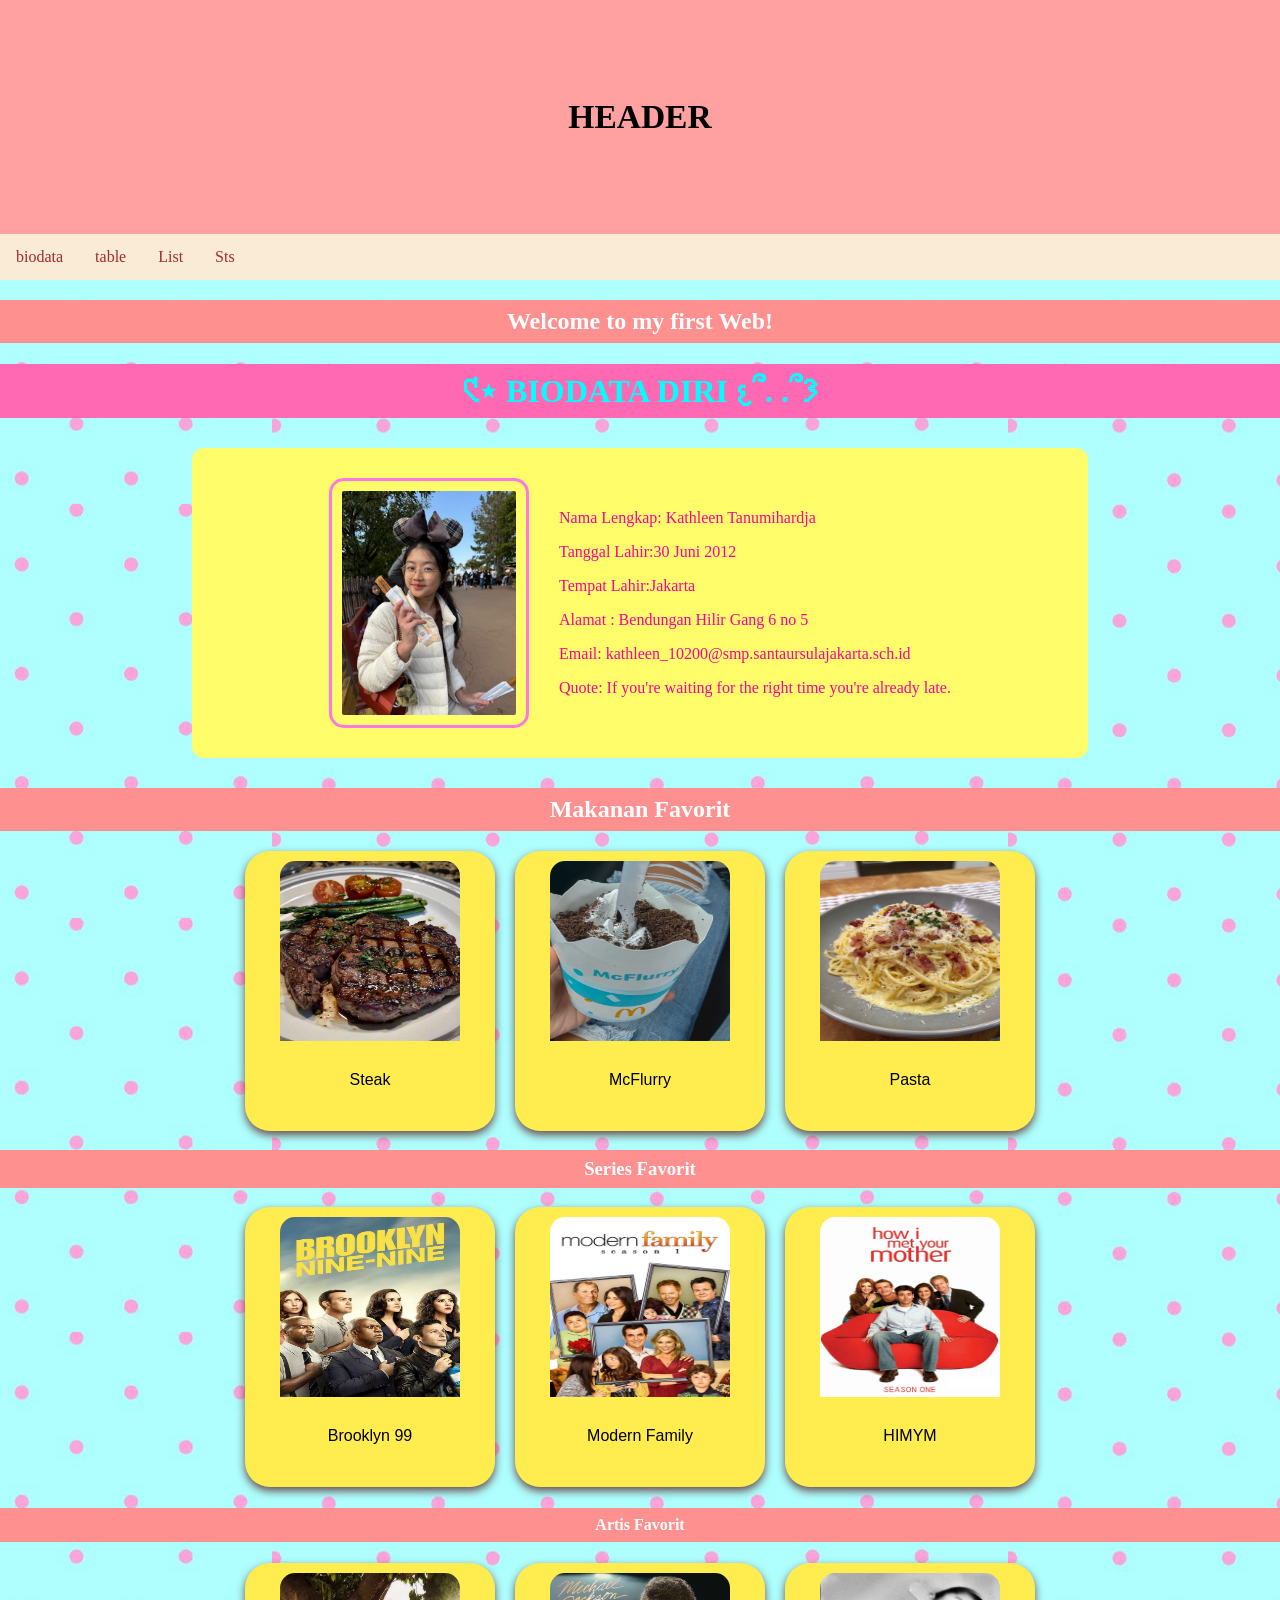
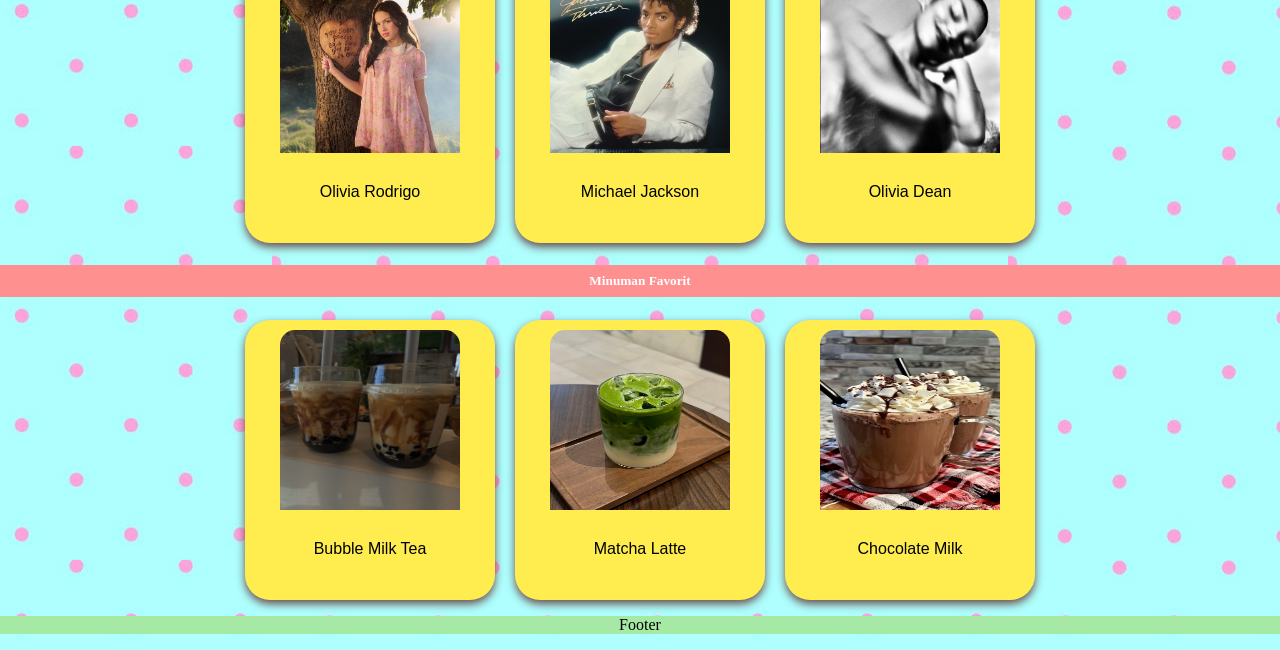
<file: index.html>
<!DOCTYPE html>
<html>
    <head>
        <title>Layout Website</title>
        <link rel="stylesheet" href="index.css">
        <link rel="stylesheet" href="biodatastyle.css">
    </head>
    <body>
        <!-- Membuat Header -->
        <div class="header">
            <h6>HEADER</h6>
        </div>
        <!-- Membuat menu/navigator bar -->
         <div class="topnav">
            <a href="index.html">biodata</a>
            <a href="table1.html">table</a>
            <a href="list.html">List</a>
            <a href="sts_92_22.html">Sts</a>
         </div>
         <!-- Membuat content -->
            <h2> Welcome to my first Web! </h2>
            <h1>𑣲⋆ BIODATA DIRI 𐔌՞. .՞𐦯</h1>
            
            <!--BOX BIODATA-->
            <div class="biodata"> 
                <div class="content">
                    <div class="foto">
                        <img src="me .jpeg" alt="Foto sekarang" class="top">
                        
                        
            </div>
        
            <div class="isi">
                <p>Nama Lengkap: Kathleen Tanumihardja</p>
                <p>Tanggal Lahir:30 Juni 2012</p>
                <p>Tempat Lahir:Jakarta </p>
                <p>Alamat : Bendungan Hilir Gang 6 no 5</p>
                <p>Email: kathleen_10200@smp.santaursulajakarta.sch.id</p>
                <p>Quote: If you're waiting for the right time you're already late. </p>
            </div>
        </div>
            </div>

<h2> Makanan Favorit </h2>
<div class="makanan">
    <div class="steak">
        <img src="steak.jpg" alt ="steak" width="200" height="200">
        <p>Steak</p>
    </div>
    <div class="mcflurry"> 
        <img src="mcflurry.jpg" alt="mcflurry" width="200" height="200">
        <p>McFlurry</p>
        </div>
    <div class="Pasta">
        <img src="pasta.jpg" alt="Pasta" width="200" height="200">
        <p>Pasta</p>
    </div>
    </div>

    <h3> Series Favorit </h3>
<div class="series">
    <div class="Brooklyn99">
        <img src="b99.jpg" alt ="Brooklyn 99" width="200" height="200">
        <p>Brooklyn 99</p>
    </div>
    <div class="ModernFamily"> 
        <img src="mf.jpg" alt="ModernFamily" width="200" height="200">
        <p>Modern Family</p>
        </div>
    <div class="HIMYM">
        <img src="himym.jpg" alt="HIMYM " width="200" height="200">
        <p>HIMYM</p>
    </div>
</div>
</div>

<h4> Artis  Favorit </h4>
<div class="Artis">
    <div class="OliviaRodrigo">
        <img src="OR.jpg" alt ="OliviaRodrigo" width="200" height="200">
        <p>Olivia Rodrigo</p>
    </div>
    <div class="MichaelJackson"> 
        <img src="MJ.jpg" alt="MichaelJackson" width="200" height="200">
        <p>Michael Jackson</p>
        </div>
    <div class="OliviaDean">
        <img src="OD.jpg" alt="OD " width="200" height="200">
        <p>Olivia Dean</p>
    </div>
</div>
</div>

<h5> Minuman  Favorit </h5>
<div class="Minuman">
    <div class="boba">
        <img src="boba.jpg" alt ="Boba" width="200" height="200">
        <p>Bubble Milk Tea</p>
    </div>
    <div class="matcha"> 
        <img src="matcha.jpg" alt="Matcha" width="200" height="200">
        <p>Matcha Latte</p>
        </div>
    <div class="chocomilk">
        <img src="choco.png" alt="chocomilk" " width="200" height="200">
        <p>Chocolate Milk</p>
    </div>
</div>
</div>

</center>
          <!-- Membuat footer -->
           <div class="footer">
            <p>Footer</p>
           </div>
    </body>
</html>
</file>
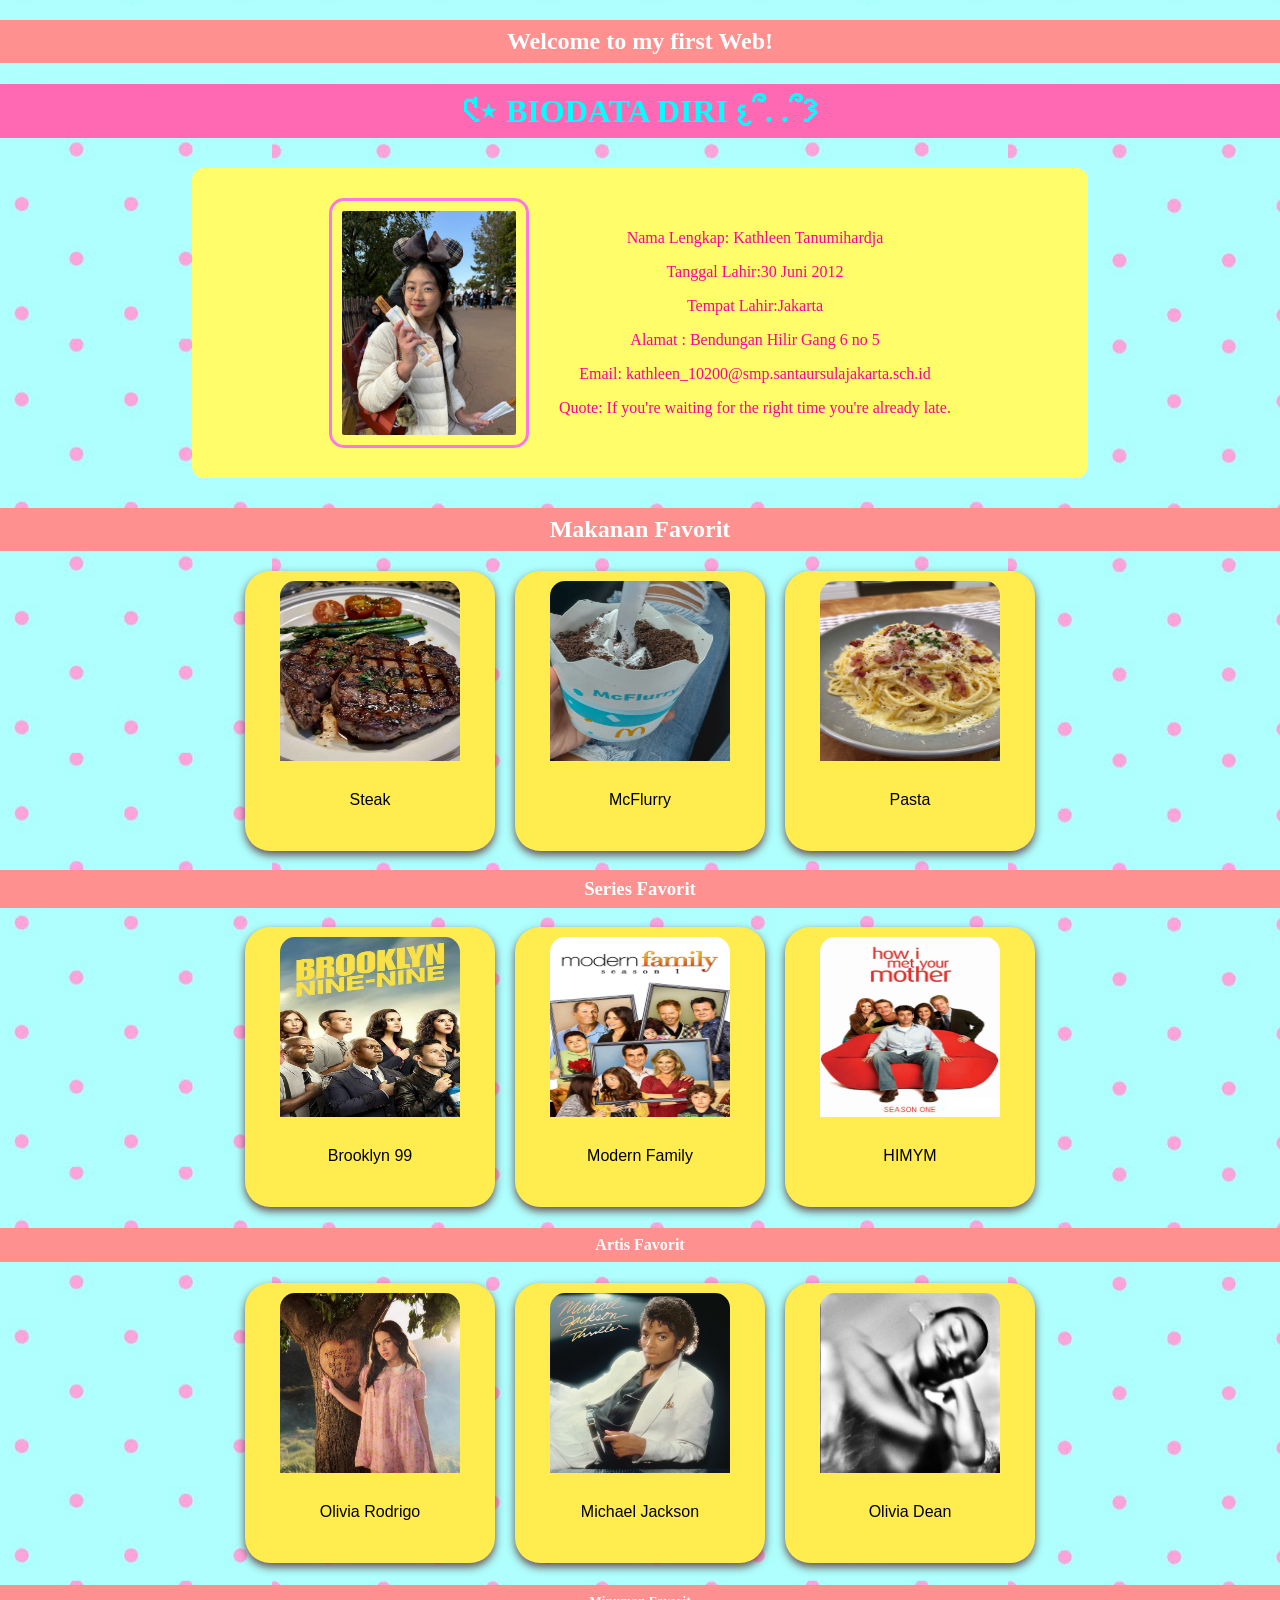
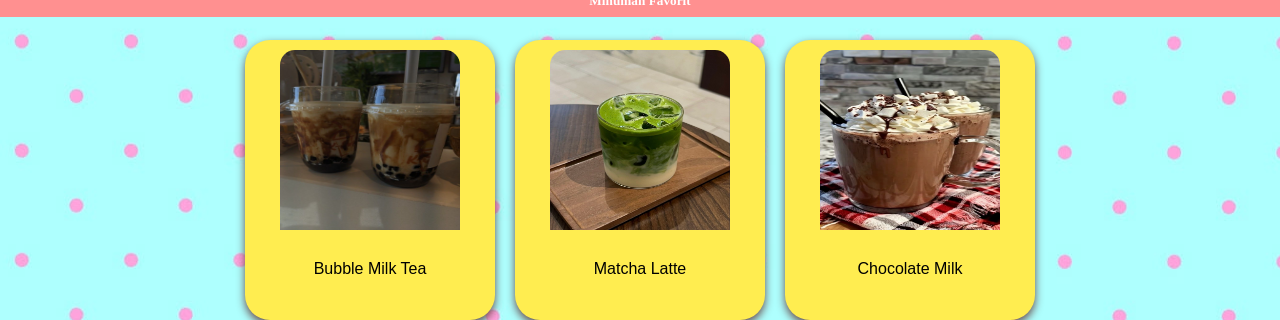
<file: biodata.html>
<!DOCTYPE html>
<html>
    <head> 
        <title>Biodata Diri</title>
        <link rel="stylesheet" href="biodatastyle.css">
        <link rel="stylesheet" href="index.css">
    </head>

    <body>
        <center>
            <h2> Welcome to my first Web! </h2>
            <h1>𑣲⋆ BIODATA DIRI 𐔌՞. .՞𐦯</h1>
            
            <!--BOX BIODATA-->
            <div class="biodata"> 
                <div class="content">
                    <div class="foto">
                        <img src="me .jpeg" alt="Foto sekarang" class="top">
                        
                        
            </div>
        
            <div class="isi">
                <p>Nama Lengkap: Kathleen Tanumihardja</p>
                <p>Tanggal Lahir:30 Juni 2012</p>
                <p>Tempat Lahir:Jakarta </p>
                <p>Alamat : Bendungan Hilir Gang 6 no 5</p>
                <p>Email: kathleen_10200@smp.santaursulajakarta.sch.id</p>
                <p>Quote: If you're waiting for the right time you're already late. </p>
            </div>
        </div>
            </div>

<h2> Makanan Favorit </h2>
<div class="makanan">
    <div class="steak">
        <img src="steak.jpg" alt ="steak" width="200" height="200">
        <p>Steak</p>
    </div>
    <div class="mcflurry"> 
        <img src="mcflurry.jpg" alt="mcflurry" width="200" height="200">
        <p>McFlurry</p>
        </div>
    <div class="Pasta">
        <img src="pasta.jpg" alt="Pasta" width="200" height="200">
        <p>Pasta</p>
    </div>
    </div>

    <h3> Series Favorit </h3>
<div class="series">
    <div class="Brooklyn99">
        <img src="b99.jpg" alt ="Brooklyn 99" width="200" height="200">
        <p>Brooklyn 99</p>
    </div>
    <div class="ModernFamily"> 
        <img src="mf.jpg" alt="ModernFamily" width="200" height="200">
        <p>Modern Family</p>
        </div>
    <div class="HIMYM">
        <img src="himym.jpg" alt="HIMYM " width="200" height="200">
        <p>HIMYM</p>
    </div>
</div>
</div>

<h4> Artis  Favorit </h4>
<div class="Artis">
    <div class="OliviaRodrigo">
        <img src="OR.jpg" alt ="OliviaRodrigo" width="200" height="200">
        <p>Olivia Rodrigo</p>
    </div>
    <div class="MichaelJackson"> 
        <img src="MJ.jpg" alt="MichaelJackson" width="200" height="200">
        <p>Michael Jackson</p>
        </div>
    <div class="OliviaDean">
        <img src="OD.jpg" alt="OD " width="200" height="200">
        <p>Olivia Dean</p>
    </div>
</div>
</div>

<h5> Minuman  Favorit </h5>
<div class="Minuman">
    <div class="boba">
        <img src="boba.jpg" alt ="Boba" width="200" height="200">
        <p>Bubble Milk Tea</p>
    </div>
    <div class="matcha"> 
        <img src="matcha.jpg" alt="Matcha" width="200" height="200">
        <p>Matcha Latte</p>
        </div>
    <div class="chocomilk">
        <img src="choco.png" alt="chocomilk" " width="200" height="200">
        <p>Chocolate Milk</p>
    </div>
</div>
</div>

</center>
    </body>
</html>
</file>
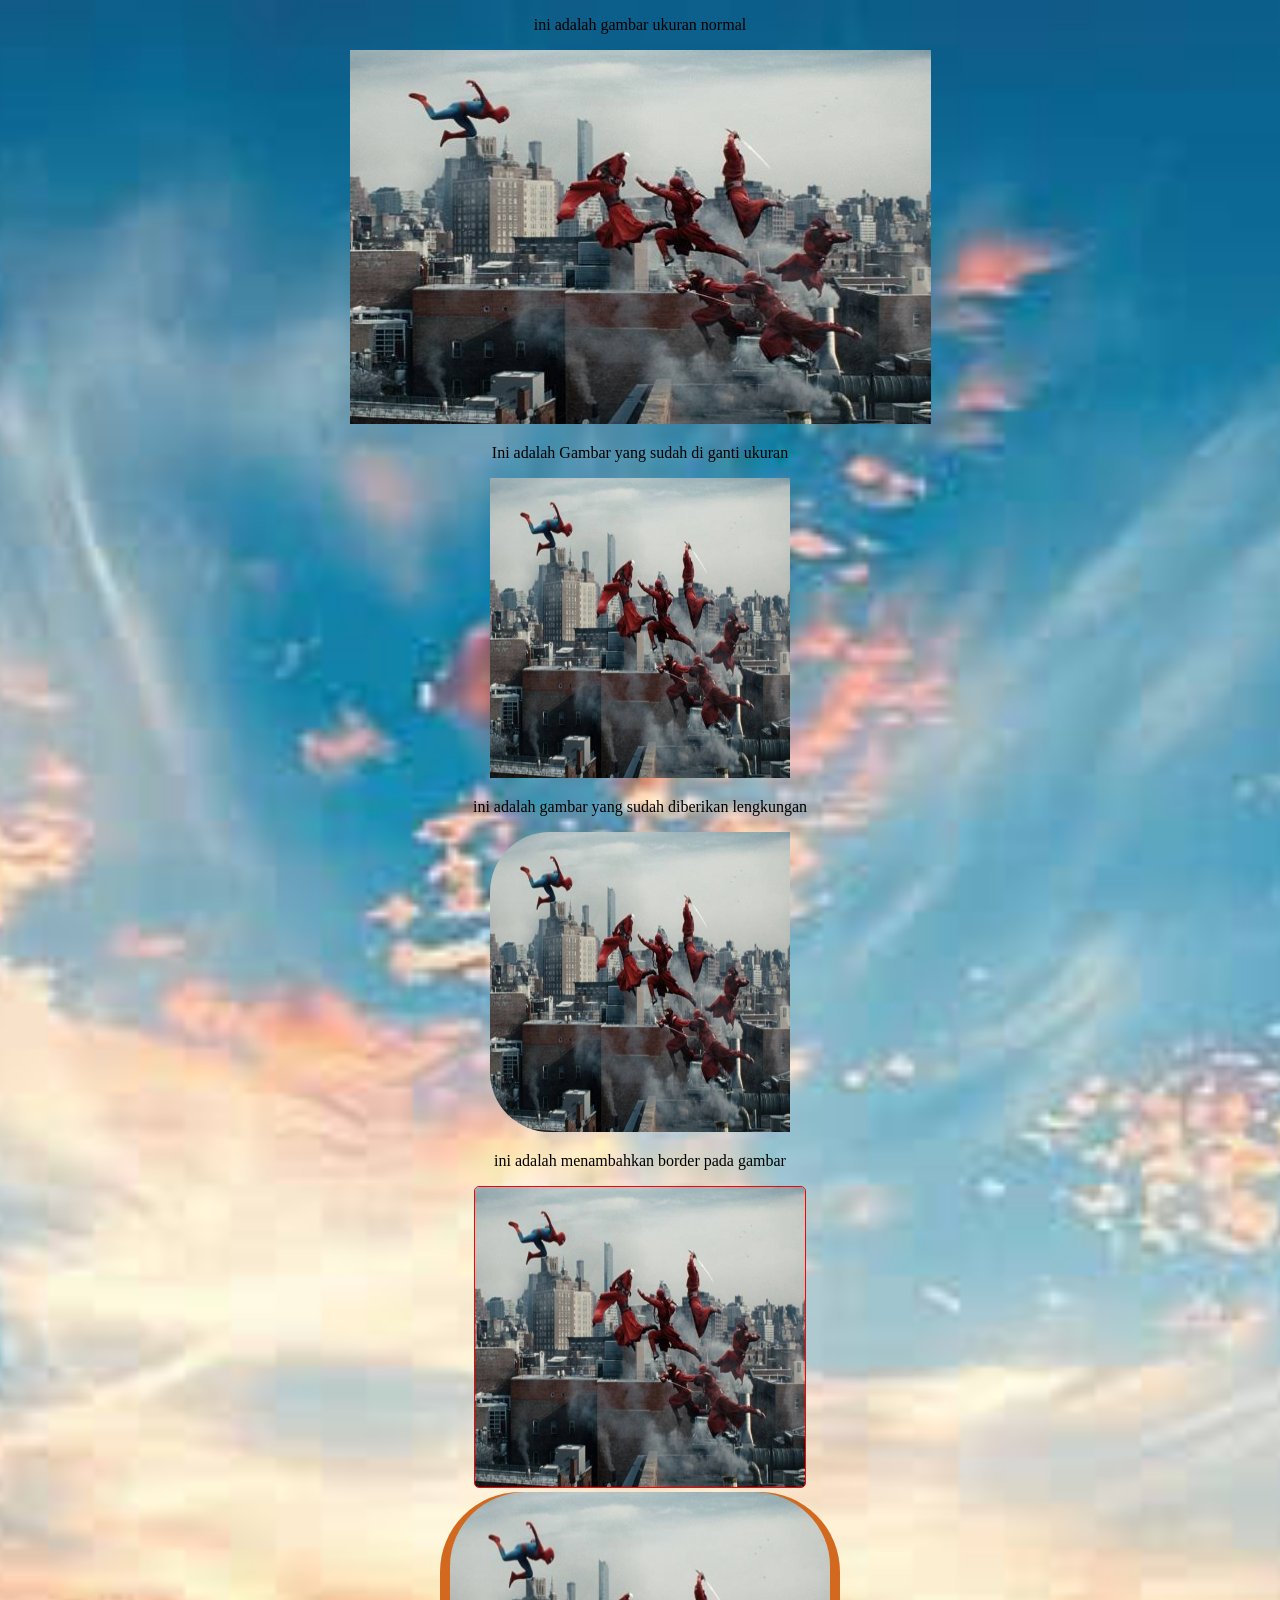
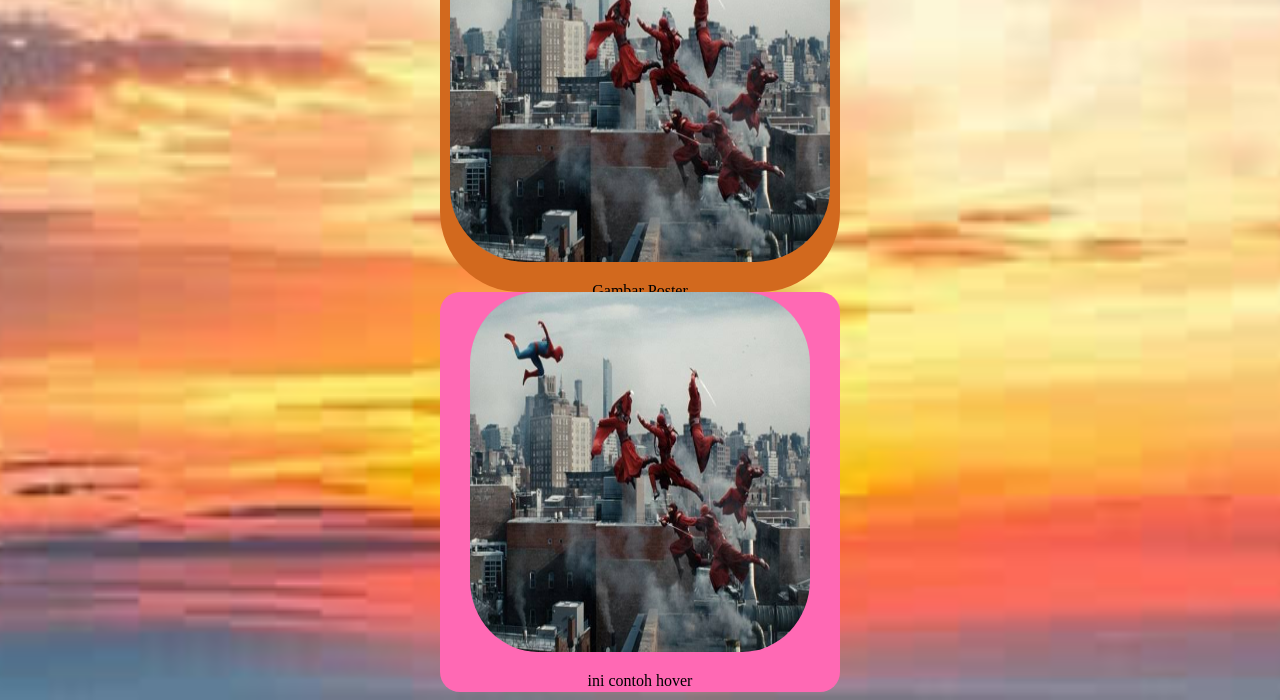
<file: image.html>
<!DOCTYPE html>
<html>
    <head>
        <title>Image HTML dan CSS</title>
        <link rel="stylesheet" href="image.css">
    </head>
    <body>
        <center>
        <p>ini adalah gambar ukuran normal</p>
        <!-- Cara menambahkan gambar, format image:.jpg/.jpeg/.png/.gif -->
         <img src="images.jpg" alt="Spiderman Brand New Day">

         <!-- Cara merubah ukuran Gambar -->
          <p>Ini adalah Gambar yang sudah di ganti ukuran</p>
          <img src="images.jpg" alt="Spiderman Brand New Day" class="ukuran">

          <!-- cara menambahkan lengkungan pada setiap sudut -->
           <p>ini adalah gambar yang sudah diberikan lengkungan </p>
           <img src="images.jpg" alt="Spiderman Brand New Day" class="lengkungan">

           <!-- cara menambahkan border pada gambar -->
            <p>ini adalah menambahkan border pada gambar</p>
            <img src="images.jpg" alt="Spiderman Brand New Day" class="border">

            <!-- cara menggabungkan gambar dan teks -->
             <div class="kelompok">
                <img src="images.jpg" alt="Spiderman Brand New Day">
                <p> Gambar Poster</p>
             </div>

             <!-- Cara menambahkan efek hover -->
              <div class="efek"> 
                <img src="images.jpg" alt="Spiderman Brand New Day">
                <p>ini contoh hover</p>

              </div>
            </center>
        </body>
</html>
</file>
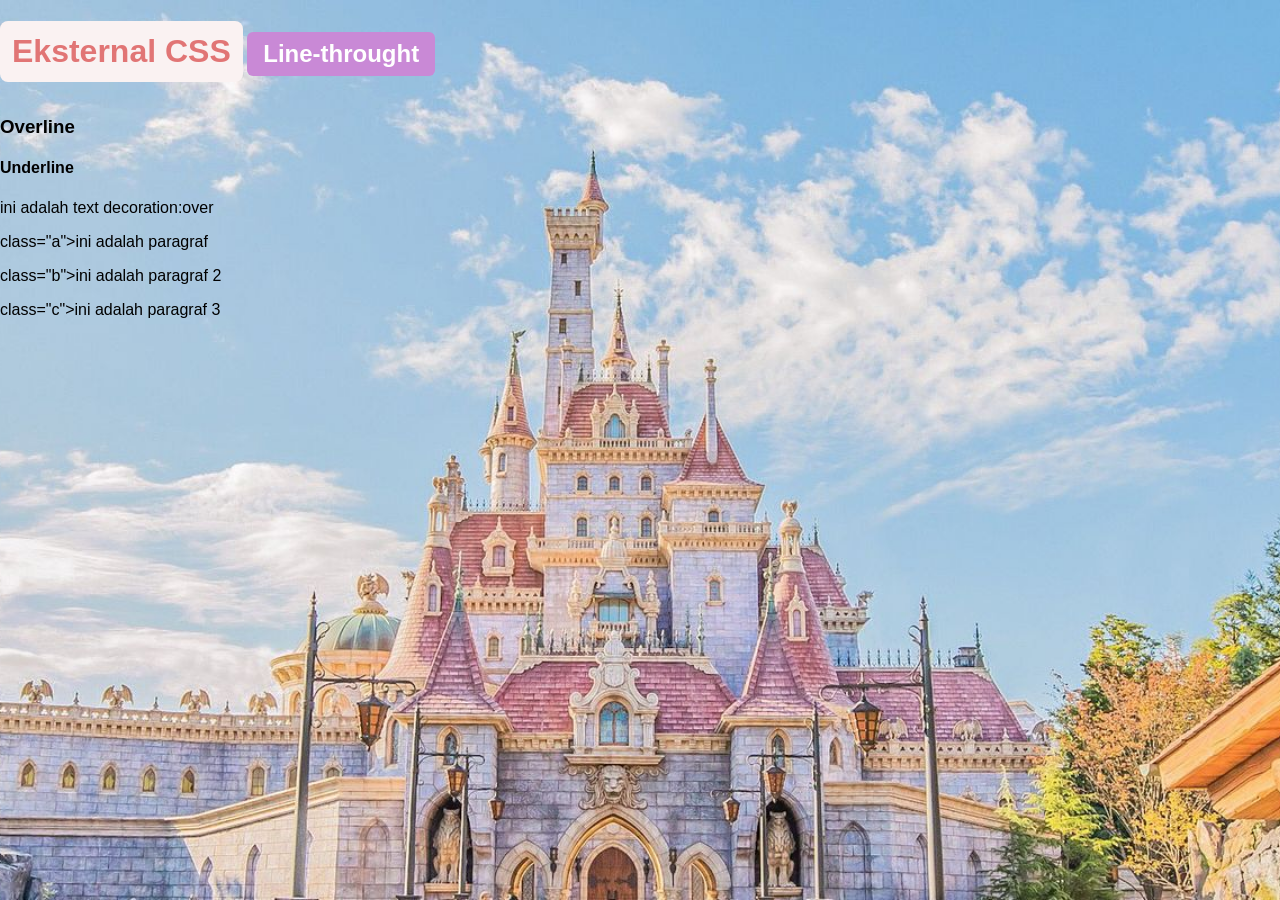
<file: index1.html>
<!DOCTYPE html>
<html>
    <head>
        <title> Contoh CSS</title>
        <link rel="stylesheet" href="style.css">
    </head>

    <body>
        <h1>Eksternal CSS</h1>
        <!-- contoh text decoration -->
         <h2>Line-throught</h2>
         <h3>Overline</h3>
         <h4>Underline</h4>
         <p class="ou"> ini adalah text decoration:over</p>

         <!-- contoh untuk memberikan class -->
        <p> class="a">ini adalah paragraf </p>
        <p> class="b">ini adalah paragraf 2 </p>
        <p> class="c">ini adalah paragraf 3 </p>
    </body>
</html>
</file>
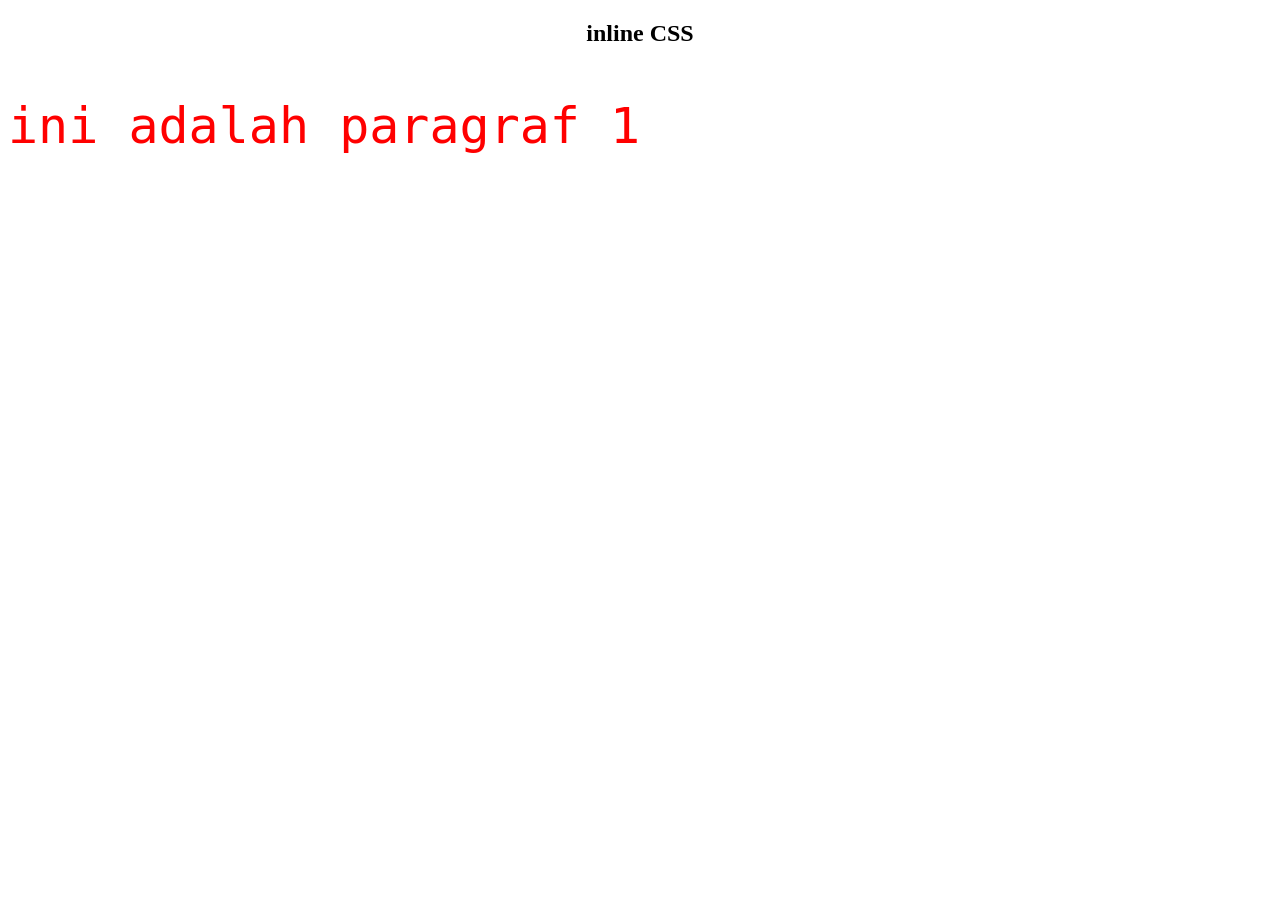
<file: inline.html>
<!DOCTYPE html>
<html>
<head>
    <title>Contoh CSS</title>
</head>
<body>
    <h2 style="text-align: center;">inline CSS</h2>
    <!-- penulisan syntax inline CSS -->
    <p style= "color:red;font-family:monospace;font-size: 50px;"> ini adalah paragraf 1 </p>
</body>
</html>
</file>
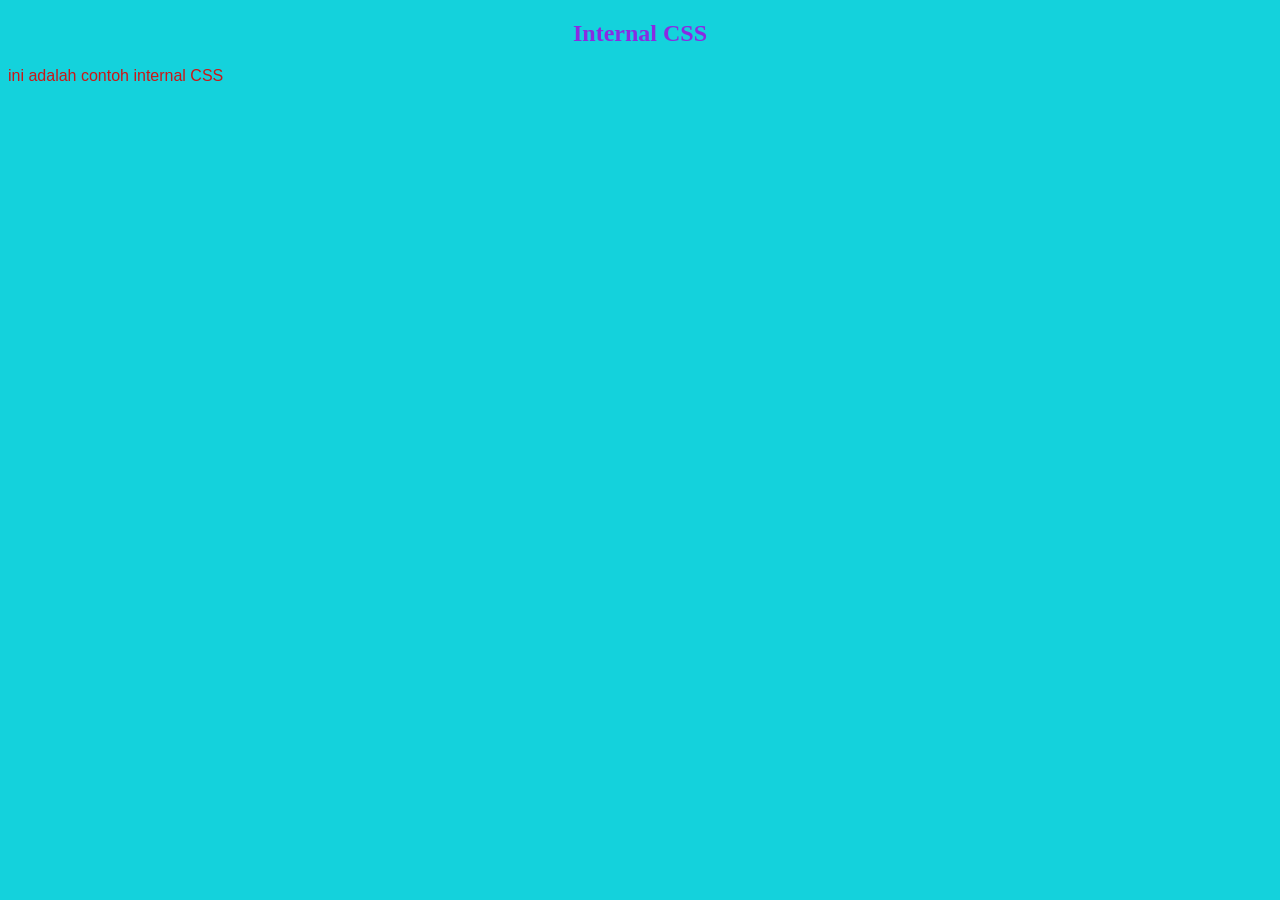
<file: internal.html>
<!DOCTYPE html>
<html>
    <head>
        <title>Internal CSS</title>
        <!-- ini adalah penulisan internal CSS -->
        <style>
            body{background-color: rgb(20, 210, 220);}
            p{font-size: 10;
            font-family: Arial, Helvetica, sans-serif;
        color: rgb(204, 22, 22);}
        h2{color: blueviolet;
        text-align: center;}
        </style>
    </head>
    <body>
        <h2>Internal CSS</h2>
        <p> ini adalah contoh internal CSS </p>
    </body>
</html>
</file>
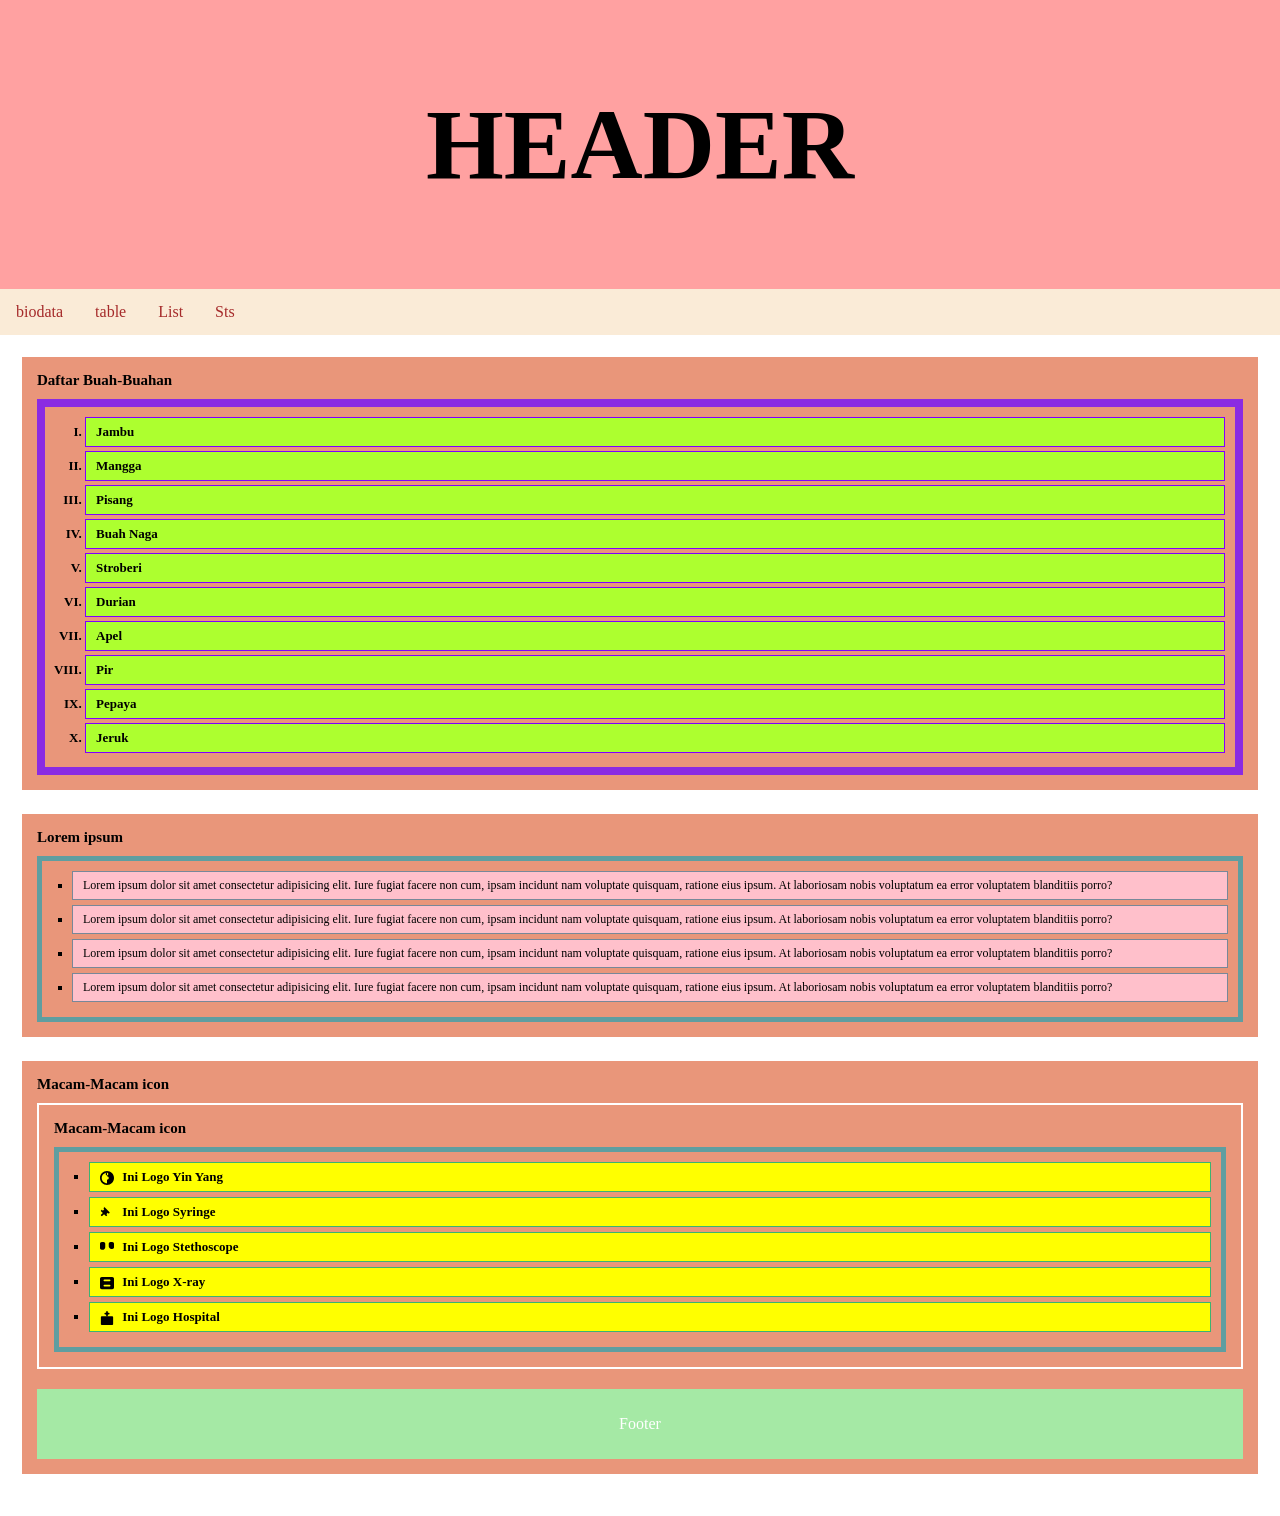
<file: list.html>
<!DOCTYPE html>
<html>
    <head>
        <title>Layout Website - List</title>
        <link rel="stylesheet" href="list.css">
        <link rel="stylesheet" href="index.css">
    </head>
    <body>
        <!-- Membuat Header -->
        <div class="header">
            <h1>HEADER</h1>
        </div>

        <!-- Membuat menu/navigator bar -->
        <div class="topnav">
            <a href="index.html">biodata</a>
            <a href="table1.html">table</a>
            <a href="list.html" class="active">List</a>
            <a href="sts_92_22.html">Sts</a>
        </div>

        <!-- membuat content list -->
        <div class="main-content">

            <div class="box-section">
                <h3>Daftar Buah-Buahan</h3>
                <ol class="list-buah">
                    <li>Jambu</li>
                    <li>Mangga</li>
                    <li>Pisang</li>
                    <li>Buah Naga</li>
                    <li>Stroberi</li>
                    <li>Durian</li>
                    <li>Apel</li>
                    <li>Pir</li>
                    <li>Pepaya</li>
                    <li>Jeruk</li>
                </ol>
            </div>

            <!-- Bagian 2: Lorem Ipsum -->
            <div class="box-section">
                <h3>Lorem ipsum</h3>
                <ul class="list-lorem">
                    <li>Lorem ipsum dolor sit amet consectetur adipisicing elit. Iure fugiat facere non cum, ipsam incidunt nam voluptate quisquam, ratione eius ipsum. At laboriosam nobis voluptatum ea error voluptatem blanditiis porro?</li>
                    <li>Lorem ipsum dolor sit amet consectetur adipisicing elit. Iure fugiat facere non cum, ipsam incidunt nam voluptate quisquam, ratione eius ipsum. At laboriosam nobis voluptatum ea error voluptatem blanditiis porro?</li>
                    <li>Lorem ipsum dolor sit amet consectetur adipisicing elit. Iure fugiat facere non cum, ipsam incidunt nam voluptate quisquam, ratione eius ipsum. At laboriosam nobis voluptatum ea error voluptatem blanditiis porro?</li>
                    <li>Lorem ipsum dolor sit amet consectetur adipisicing elit. Iure fugiat facere non cum, ipsam incidunt nam voluptate quisquam, ratione eius ipsum. At laboriosam nobis voluptatum ea error voluptatem blanditiis porro?</li>
                </ul>
            </div>

            <!-- Bagian 3: Macam-Macam Icon -->
            <!-- BAGIAN 3: MACAM-MACAM ICON -->
<div class="box-section">
    <h3>Macam-Macam icon</h3>
    <!-- BAGIAN 3: MACAM-MACAM ICON -->
<div class="box-section">
    <h3>Macam-Macam icon</h3>
    <ul class="list-icon">
        <li>
            <svg width="14" height="14" viewBox="0 0 512 512" fill="currentColor" style="vertical-align: middle; margin-right: 5px;">
                <path d="M256 0C114.6 0 0 114.6 0 256s114.6 256 256 256s256-114.6 256-256S397.4 0 256 0zM256 64c26.5 0 48 21.5 48 48s-21.5 48-48 48s-48-21.5-48-48s21.5-48 48-48zm0 384c-106 0-192-86-192-192S150 64 256 64v128c35.3 0 64 28.7 64 64s-28.7 64-64 64v128z"/>
            </svg>
            Ini Logo Yin Yang
        </li>
        <li>
            <svg width="14" height="14" viewBox="0 0 512 512" fill="currentColor" style="vertical-align: middle; margin-right: 5px;">
                <path d="M174.7 52.8C168.5 46.5 158.3 46.5 152 52.8l-19.8 19.8c-6.2 6.2-6.2 16.4 0 22.6l24 24-52 52-25.5-25.5c-6.2-6.2-16.4-6.2-22.6 0l-19.8 19.8c-6.2 6.2-6.2 16.4 0 22.6l67.9 67.9-67.9 67.9c-6.2 6.2-6.2 16.4 0 22.6l19.8 19.8c6.2 6.2 16.4 6.2 22.6 0l67.9-67.9 67.9 67.9c6.2 6.2 16.4 6.2 22.6 0l19.8-19.8c6.2-6.2 6.2-16.4 0-22.6l-25.5-25.5 52-52 24 24c6.2 6.2 16.4 6.2 22.6 0l19.8-19.8c6.2-6.2 6.2-16.4 0-22.6l-224-224z"/>
            </svg>
            Ini Logo Syringe
        </li>
        <li>
            <svg width="14" height="14" viewBox="0 0 512 512" fill="currentColor" style="vertical-align: middle; margin-right: 5px;">
                <path d="M0 96C0 60.7 28.7 32 64 32h64c35.3 0 64 28.7 64 64v128c0 53-43 96-96 96H64c-35.3 0-64-28.7-64-64V96zm320 0c0-35.3 28.7-64 64-64h64c35.3 0 64 28.7 64 64v128c0 35.3-28.7 64-64 64h-32c-53 0-96-43-96-96V96z"/>
            </svg>
            Ini Logo Stethoscope
        </li>
        <li>
            <svg width="14" height="14" viewBox="0 0 512 512" fill="currentColor" style="vertical-align: middle; margin-right: 5px;">
                <path d="M0 96C0 60.7 28.7 32 64 32h384c35.3 0 64 28.7 64 64v320c0 35.3-28.7 64-64 64H64c-35.3 0-64-28.7-64-64V96zm128 64c0 17.7 14.3 32 32 32h192c17.7 0 32-14.3 32-32s-14.3-32-32-32H160c-17.7 0-32 14.3-32 32zm0 192c0 17.7 14.3 32 32 32h192c17.7 0 32-14.3 32-32s-14.3-32-32-32H160c-17.7 0-32 14.3-32 32z"/>
            </svg>
            Ini Logo X-ray
        </li>
        <li>
            <svg width="14" height="14" viewBox="0 0 512 512" fill="currentColor" style="vertical-align: middle; margin-right: 5px;">
                <path d="M224 32c0-17.7 14.3-32 32-32s32 14.3 32 32v32h32c17.7 0 32 14.3 32 32s-14.3 32-32 32h-32v32c0 17.7-14.3 32-32 32s-32-14.3-32-32v-32h-32c-17.7 0-32-14.3-32-32s14.3-32 32-32h32V32zM64 192H448c17.7 0 32 14.3 32 32V480c0 17.7-14.3 32-32 32H64c-17.7 0-32-14.3-32-32V224c0-17.7 14.3-32 32-32z"/>
            </svg>
            Ini Logo Hospital
        </li>
    </ul>
</div>

        <!-- Membuat footer -->
        <div class="footer">
            <p>Footer</p>
        </div>
    </body>
</html>
</file>
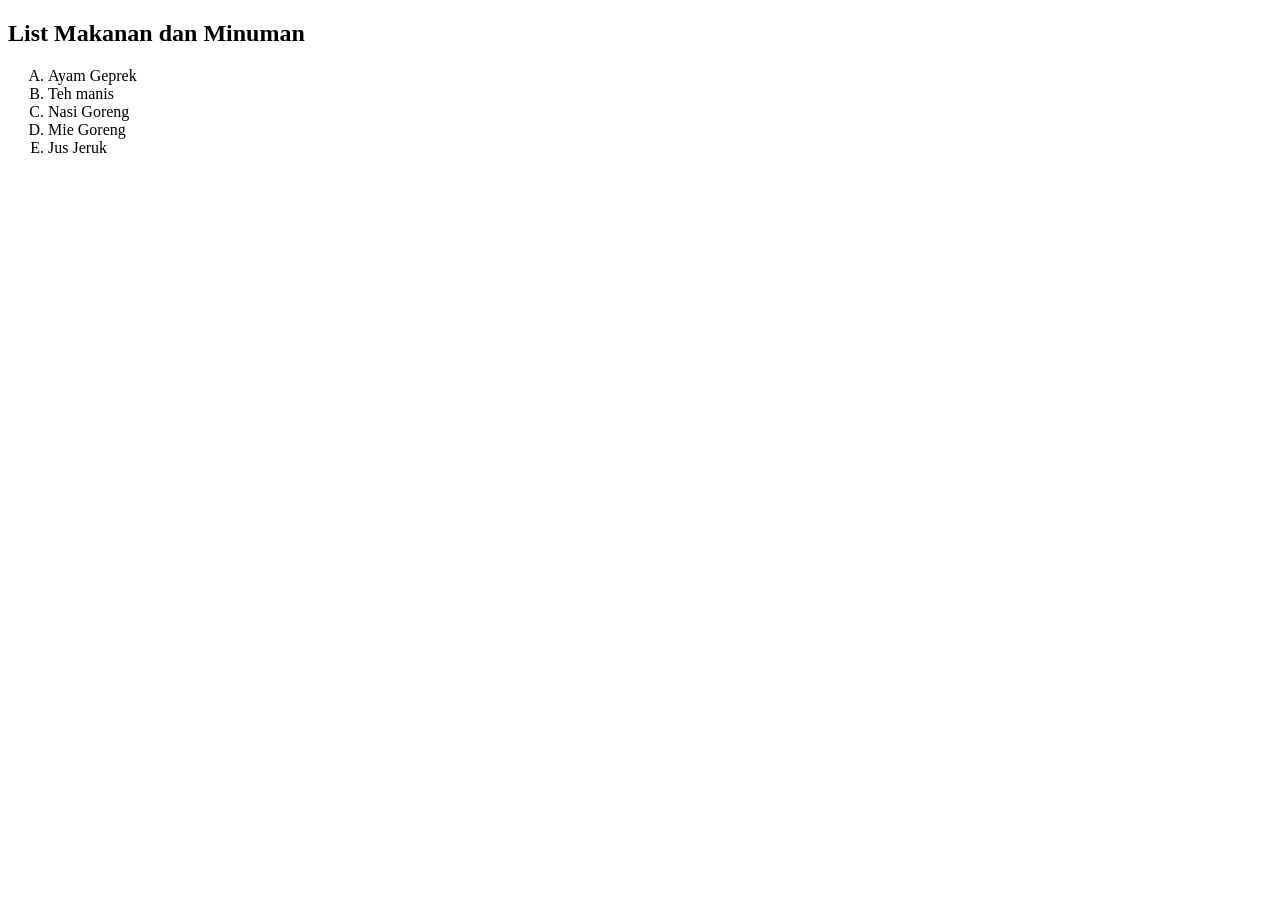
<file: orderlist.html>
<!DOCTYPE html>
<html>
    <head>
        <title>Orderlist HTML</title>
        <style>
            ol{
                list-style-type: upper-latin;
            }
        </style>
    </head>
    <body>
        <h2>List Makanan dan Minuman</h2>
        <ol>
            <li>Ayam Geprek</li>
            <li>Teh manis</li>
            <li>Nasi Goreng</li>
            <li>Mie Goreng</li>
            <li>Jus Jeruk</li>
        </ol>

    </body>
</html>
</file>
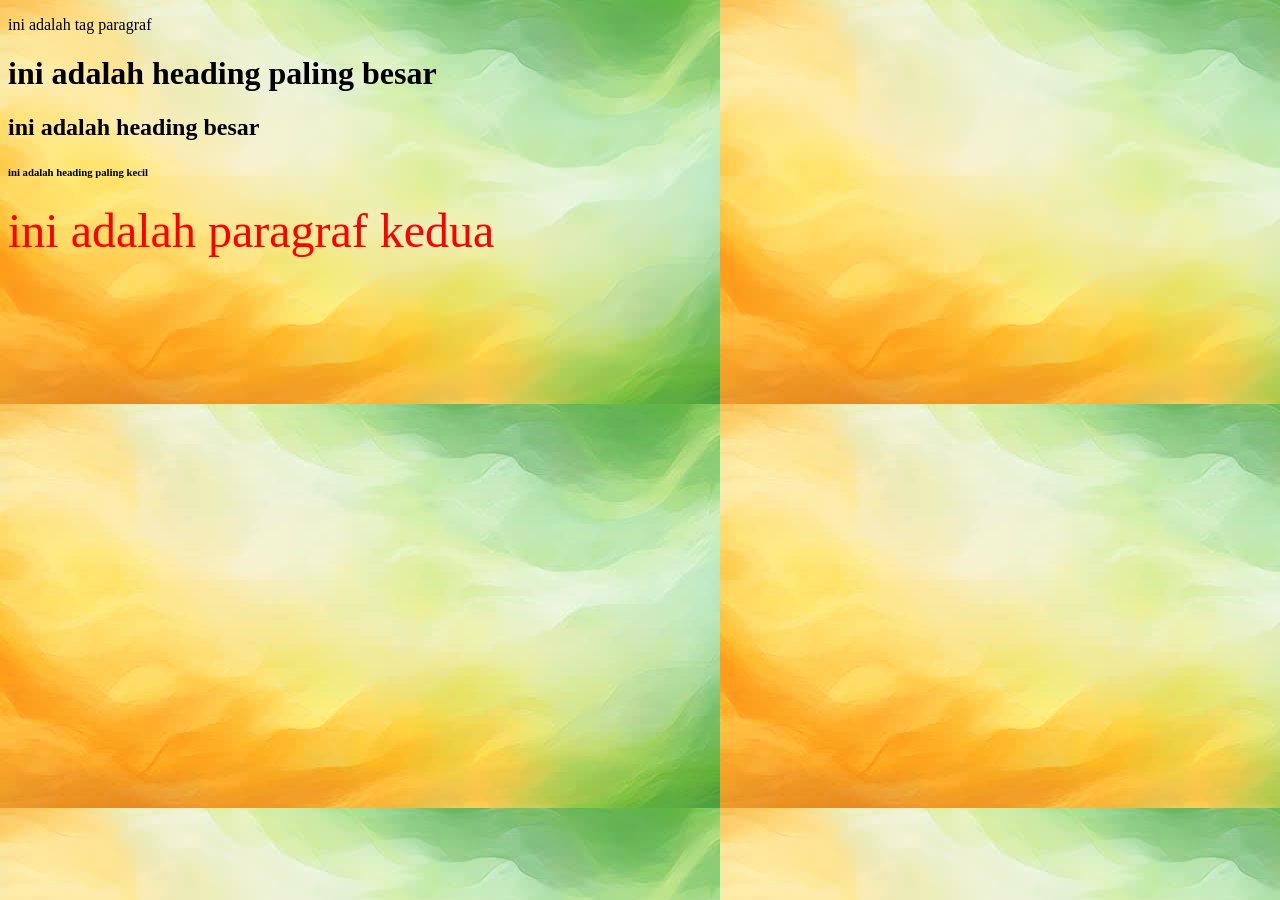
<file: perkenalan html.html>
<!DOCTYPE html>
<html>
<head>
    <title>Pengenalan HTML dan CSS</title>
</head>
<body background="bg.jpg.png">
    <!-- tag memberi background warna : bgcolor=""
     tag memberi background gambar : background="" -->
    <!-- Pengenalan paragraf -->
     <p> ini adalah tag paragraf </p>

     <!-- Bagian heading : h1-h6 -->
      <h1>ini adalah heading paling besar</h1>
      <h2>ini adalah heading besar</h2>
      <h6>ini adalah heading paling kecil</h6>
      <!-- memberikan format font -->
       <p> <font type="Arial" color="red" size="12"> ini adalah paragraf kedua </font> </p>
</body>

</html>
</file>
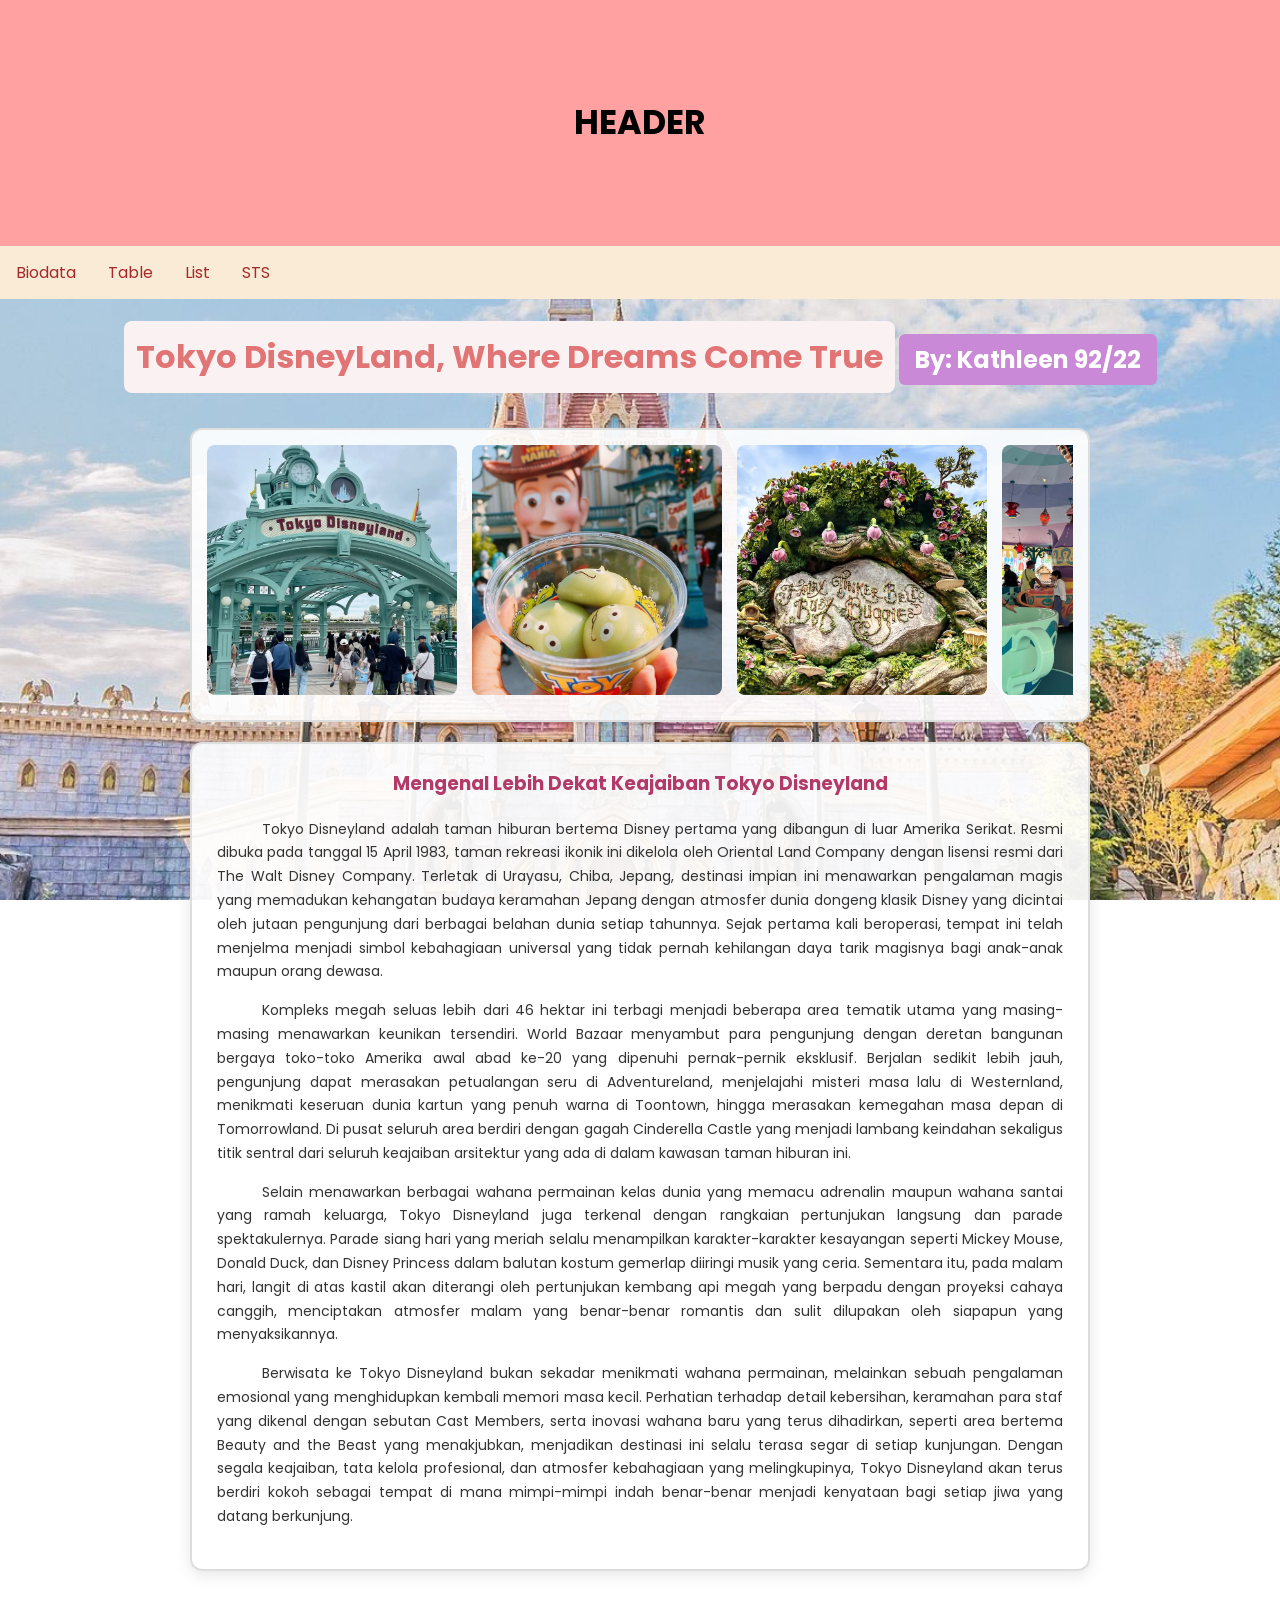
<file: sts_92_22.html>
<!DOCTYPE html>
<html lang="id">
<head> 
    <title>Tokyo Disneyland</title>
    <link href="https://fonts.googleapis.com/css2?family=Poppins:wght@300;400;600&display=swap" rel="stylesheet">
    <link rel="stylesheet" href="sts_92_22.css">
    <link rel="stylesheet" href="index.css">
</head>
<body>
   <!-- Membuat Header -->
        <div class="header">
            <h6>HEADER</h6>
        </div>
        <!-- Membuat menu/navigator bar -->
         <div class="topnav">
            <a href="index.html">Biodata</a>
            <a href="table1.html">Table</a>
            <a href="list.html">List</a>
            <a href="sts_92_22.html">STS</a>
         </div>
<center>
  <h1 class="judul-utama">Tokyo DisneyLand, Where Dreams Come True</h1>
  <h2>By: Kathleen 92/22 </h2>
</center>

    <!-- BOX WISATA  -->
    <div class="Wisata"> 
      <div class="content">
        <div class="card">
          <img src="tokyo disney entrence.jpg" alt="entrance">
        </div>
        <div class="card">
          <img src="toy story.jpg" alt="toy story"> 
        </div>
        <div class="card">
          <img src="tinker.jpg" alt="tinkerbelle">
        </div>
        <div class="card">
          <img src="tea paerty.jpg" alt="teaparty"> 
        </div>
        <div class="card">
          <img src="best ride ever.jpg" alt="beautybeast">
        </div>
        <div class="card">
          <img src="disney cast;e.jpg" alt="disneycastle">
        </div>
      </div> 
    </div>

    <!-- BOX ARTIKEL  -->
    <div class="artikel-box">
      <h3>Mengenal Lebih Dekat Keajaiban Tokyo Disneyland</h3>
      <p>
        Tokyo Disneyland adalah taman hiburan bertema Disney pertama yang dibangun di luar Amerika Serikat. Resmi dibuka pada tanggal 15 April 1983, taman rekreasi ikonik ini dikelola oleh Oriental Land Company dengan lisensi resmi dari The Walt Disney Company. Terletak di Urayasu, Chiba, Jepang, destinasi impian ini menawarkan pengalaman magis yang memadukan kehangatan budaya keramahan Jepang dengan atmosfer dunia dongeng klasik Disney yang dicintai oleh jutaan pengunjung dari berbagai belahan dunia setiap tahunnya. Sejak pertama kali beroperasi, tempat ini telah menjelma menjadi simbol kebahagiaan universal yang tidak pernah kehilangan daya tarik magisnya bagi anak-anak maupun orang dewasa.
      </p>
      <p>
        Kompleks megah seluas lebih dari 46 hektar ini terbagi menjadi beberapa area tematik utama yang masing-masing menawarkan keunikan tersendiri. World Bazaar menyambut para pengunjung dengan deretan bangunan bergaya toko-toko Amerika awal abad ke-20 yang dipenuhi pernak-pernik eksklusif. Berjalan sedikit lebih jauh, pengunjung dapat merasakan petualangan seru di Adventureland, menjelajahi misteri masa lalu di Westernland, menikmati keseruan dunia kartun yang penuh warna di Toontown, hingga merasakan kemegahan masa depan di Tomorrowland. Di pusat seluruh area berdiri dengan gagah Cinderella Castle yang menjadi lambang keindahan sekaligus titik sentral dari seluruh keajaiban arsitektur yang ada di dalam kawasan taman hiburan ini.
      </p>
      <p>
        Selain menawarkan berbagai wahana permainan kelas dunia yang memacu adrenalin maupun wahana santai yang ramah keluarga, Tokyo Disneyland juga terkenal dengan rangkaian pertunjukan langsung dan parade spektakulernya. Parade siang hari yang meriah selalu menampilkan karakter-karakter kesayangan seperti Mickey Mouse, Donald Duck, dan Disney Princess dalam balutan kostum gemerlap diiringi musik yang ceria. Sementara itu, pada malam hari, langit di atas kastil akan diterangi oleh pertunjukan kembang api megah yang berpadu dengan proyeksi cahaya canggih, menciptakan atmosfer malam yang benar-benar romantis dan sulit dilupakan oleh siapapun yang menyaksikannya.
      </p>
      <p>
        Berwisata ke Tokyo Disneyland bukan sekadar menikmati wahana permainan, melainkan sebuah pengalaman emosional yang menghidupkan kembali memori masa kecil. Perhatian terhadap detail kebersihan, keramahan para staf yang dikenal dengan sebutan Cast Members, serta inovasi wahana baru yang terus dihadirkan, seperti area bertema Beauty and the Beast yang menakjubkan, menjadikan destinasi ini selalu terasa segar di setiap kunjungan. Dengan segala keajaiban, tata kelola profesional, dan atmosfer kebahagiaan yang melingkupinya, Tokyo Disneyland akan terus berdiri kokoh sebagai tempat di mana mimpi-mimpi indah benar-benar menjadi kenyataan bagi setiap jiwa yang datang berkunjung.
      </p>
    </div>

    <div id="falling-container"></div>

    <!-- Audio Background  -->
    <audio id="bg-music" loop>
      <source src="When You Wish Upon A Star (1).mp3" type="audio/mpeg">
    </audio>

    <script>
      function createMickey() {
        const container = document.getElementById('falling-container');
        const img = document.createElement('img');
        
        img.src = 'mickey head.png'; 
        img.classList.add('mickey-item');
        
        img.style.left = Math.random() * 100 + 'vw';
        
        const size = Math.random() * 30 + 30;
        img.style.width = size + 'px';
        img.style.height = 'auto';
        
        const duration = Math.random() * 4 + 4;
        img.style.animationDuration = duration + 's';

        container.appendChild(img);

        setTimeout(() => {
          img.remove();
        }, duration * 1000);
      }

      setInterval(createMickey, 400);

      document.addEventListener('click', function() {
        const music = document.getElementById('bg-music');
        if (music.paused) {
          music.play().catch(error => {
            console.log("Autoplay dicegah browser:", error);
          });
        }
      }, { once: true });
    </script>

</body>
</html>
</file>
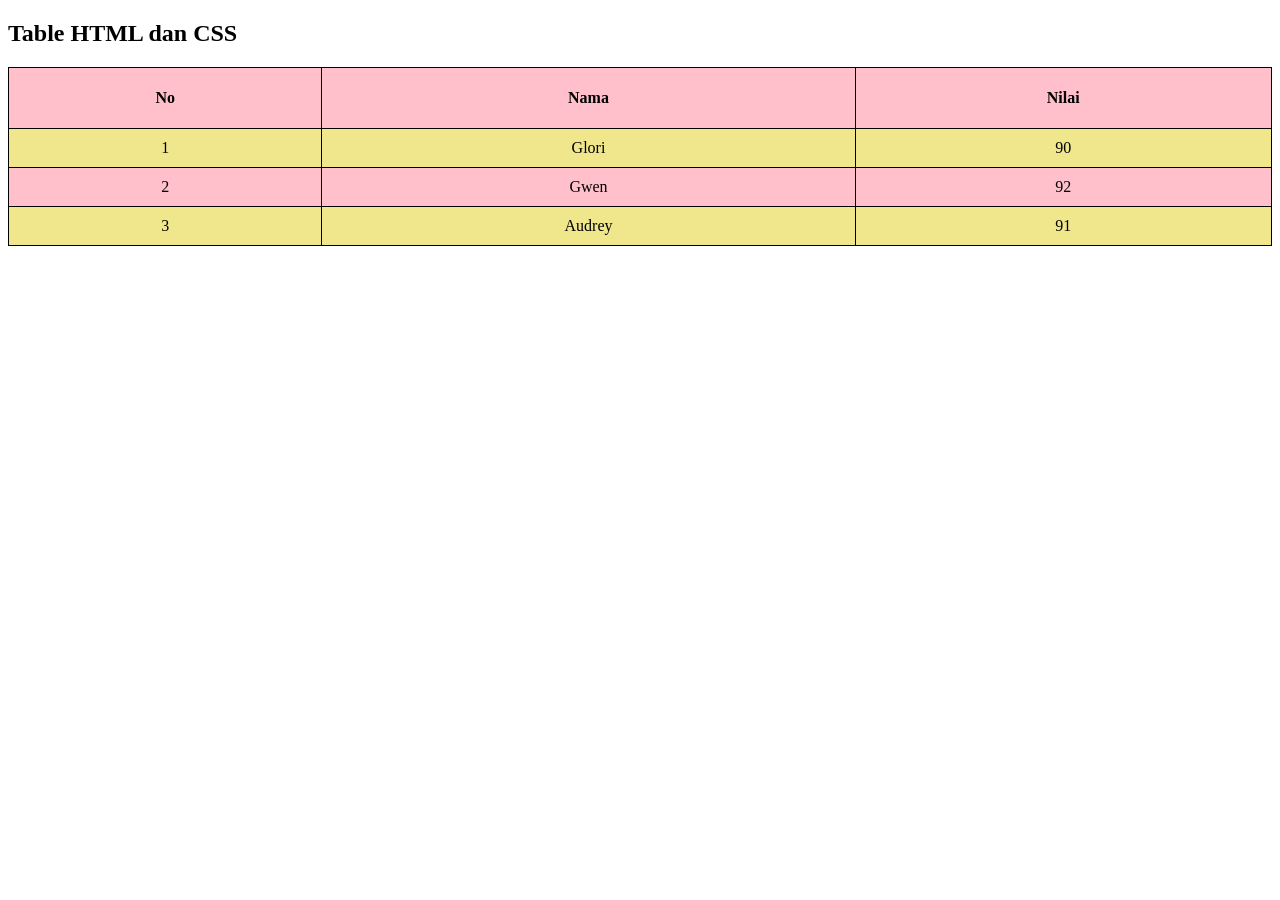
<file: table.html>
<!DOCTYPE html>
<html>
    <head>
        <title>Table HTML dan CSS</title>
        <link rel="stylesheet" href="table.css">
    </head>
    <body>
        <h2>Table HTML dan CSS</h2>
        <table>
            <tr>
                <th> No</th>
                <th> Nama</th>
                <th> Nilai</th>
            </tr>
               </tr>
                <tr>
                <td>1</td>
                <td>Glori</td>
                <td>90</td>
            </tr>
            <tr>
                <td>2</td>
                <td>Gwen</td>
                <td>92</td>
            </tr>
                <tr>
                <td>3</td>
                <td>Audrey</td>
                <td>91</td>
        </table>
    </body>
</html>
</file>
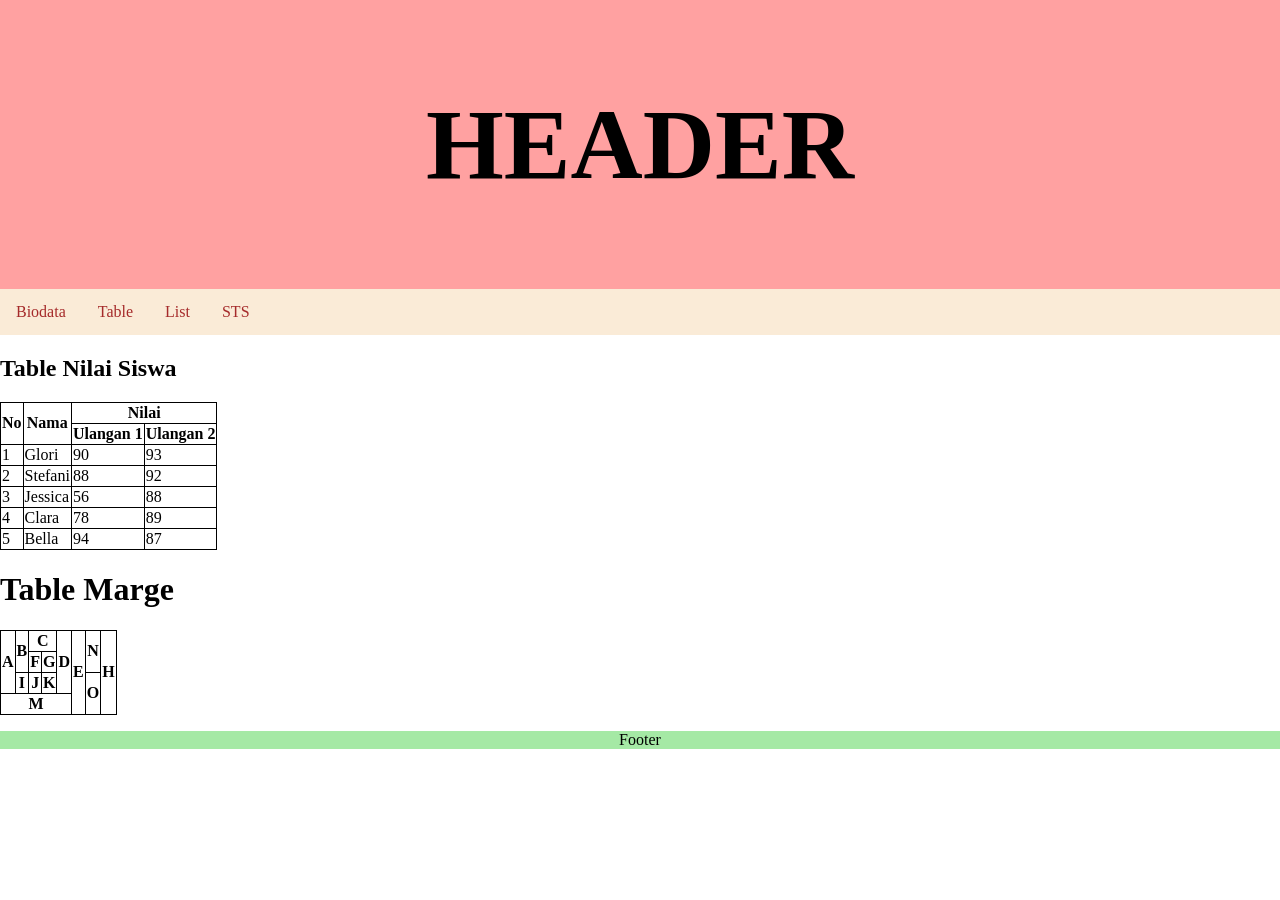
<file: table1.html>
<!DOCTYPE html>
<html>
    <head>
        <title>Layout Website</title>
        <link rel="stylesheet" href="index.css">
    </head>
    <body>
        <!-- Membuat Header -->
        <div class="header">
            <h1>HEADER</h1>
        </div>
        <!-- Membuat menu/navigator bar -->
         <div class="topnav">
            <a href="index.html">Biodata</a>
            <a href="table1.html">Table</a>
            <a href="list.html">List</a>
            <a href="sts_92_22.html">STS</a>
         </div>
         <!-- Membuat content -->
          <h2>Table Nilai Siswa</h2>
        <!-- Colspan: menggabungkan kolom
            rowspan: menggabungkan baris -->

        <table>
            <tr>
                <th rowspan="2">No</th>
                <th rowspan="2">Nama</th>
                <th colspan="2">Nilai</th>
            </tr>
            <tr>
                <th>Ulangan 1</th>
                <th>Ulangan 2</th>
            </tr>
            <tr>
                <td>1</td>
                <td>Glori</td>
                <td>90</td>
                <td>93</td>
            </tr>
            <tr>
                <td>2</td>
                <td>Stefani</td>
                <td>88</td>
                <td>92</td>
            </tr>
            <tr>
                <td>3</td>
                <td>Jessica</td>
                <td>56</td>
                <td>88</td>
            </tr>
            <tr>
                <td>4</td>
                <td>Clara</td>
                <td>78</td>
                <td>89</td>
            </tr>
            <tr>
                <td>5</td>
                <td>Bella</td>
                <td>94</td>
                <td>87</td>
            </tr>
        </table>
        <h1>Table Marge</h1>
         <table>
         <tr>
            <th rowspan="3">A</th>
            <th rowspan="2">B</th>
            <th colspan="2">C</th>
            <th rowspan="3">D</th>
            <th rowspan="4">E</th>
            <th rowspan="2">N</th>
            <th rowspan="6">H</th>
        </tr>
        <tr>
            <th rowspan="1">F</th>
            <th>G</th>
        </tr>
        <tr>
            <th>I</th>
            <th>J</th>
            <th>K</th>
            <th rowspan="2">O</th>
        </tr>
        <tr>
            <th colspan="5">M</th>
        </tr>
        </table>

           <!-- Membuat footer -->
           <div class="footer">
            <p>Footer</p>
           </div>
    </body>
</html>
</file>
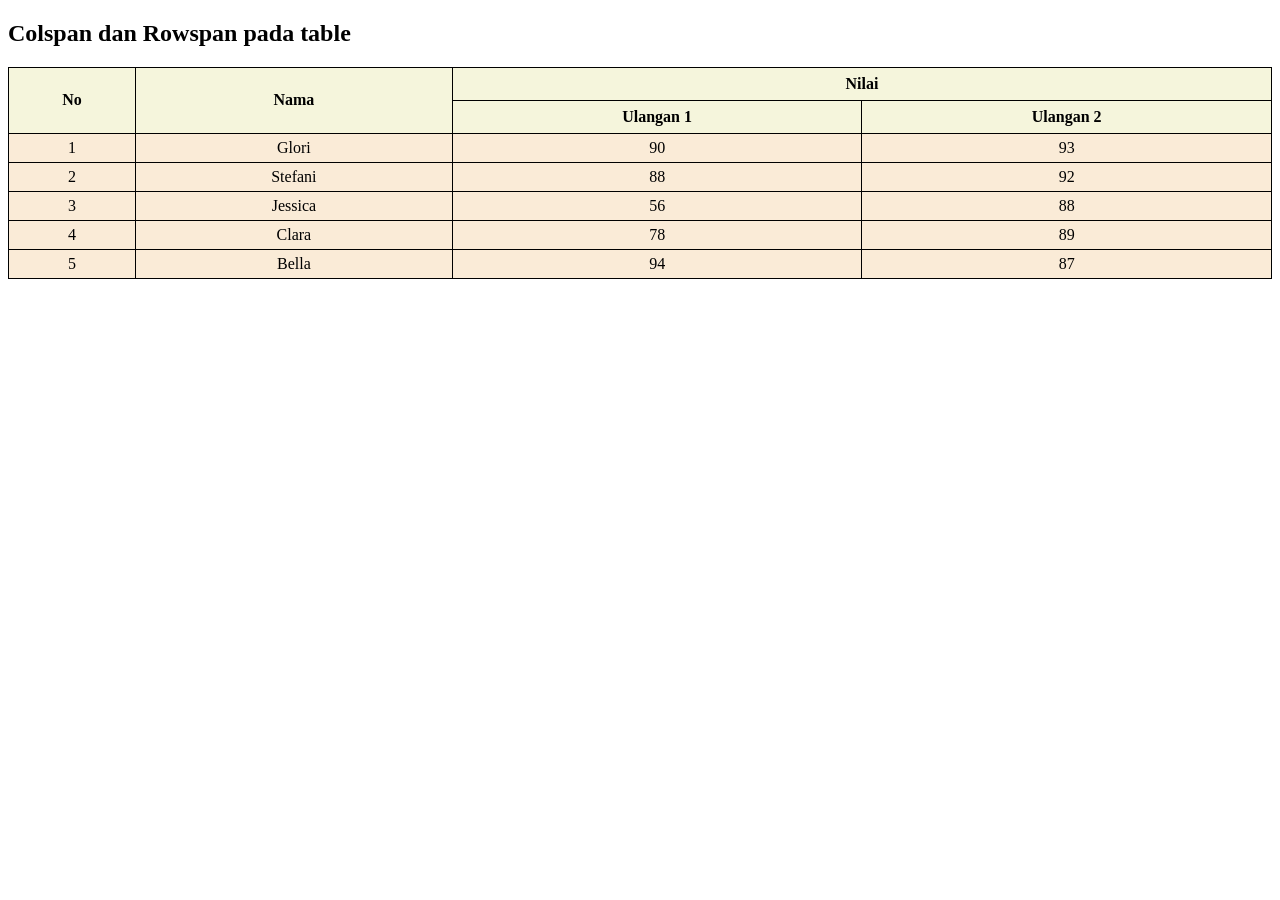
<file: table_gabung.html>
<!DOCTYPE html>
<html>
    <head>
        <title>Colspan dan Rowspan</title>
        <link rel="stylesheet" href="table_gabung.css">
    </head> 
    <body>
        <h2>Colspan dan Rowspan pada table</h2>
        <!-- Colspan: menggabungkan kolom
            rowspan: menggabungkan baris -->
        <table>
            <tr>
                <th rowspan="2">No</th>
                <th rowspan="2">Nama</th>
                <th colspan="2">Nilai</th>
            </tr>
            <tr>
                <th>Ulangan 1</th>
                <th>Ulangan 2</th>
            </tr>
            <tr>
                <td>1</td>
                <td>Glori</td>
                <td>90</td>
                <td>93</td>
            </tr>
            <tr>
                <td>2</td>
                <td>Stefani</td>
                <td>88</td>
                <td>92</td>
            </tr>
            <tr>
                <td>3</td>
                <td>Jessica</td>
                <td>56</td>
                <td>88</td>
            </tr>
            <tr>
                <td>4</td>
                <td>Clara</td>
                <td>78</td>
                <td>89</td>
            </tr>
            <tr>
                <td>5</td>
                <td>Bella</td>
                <td>94</td>
                <td>87</td>
            </tr>
        </table>
    </body>
</html>
</file>
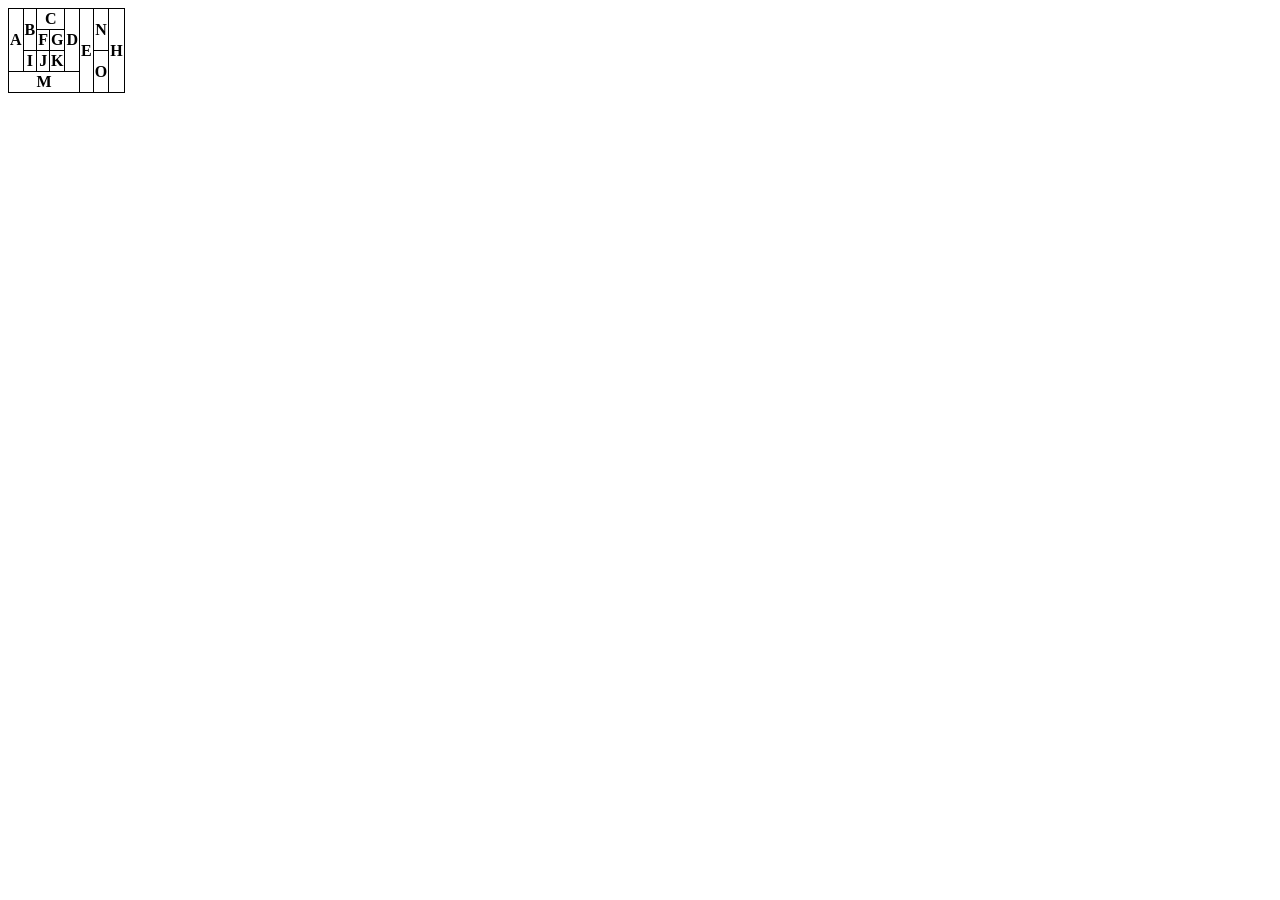
<file: tablemerge.html>
<!DOCTYPE html>
<html>
    <head>
        <title>Table Marge</title>
        <link rel="stylesheet" href="tablemerge.css">
    </head>
    <body>
        <table>
         <tr>
            <th rowspan="3">A</th>
            <th rowspan="2">B</th>
            <th colspan="2">C</th>
            <th rowspan="3">D</th>
            <th rowspan="4">E</th>
            <th rowspan="2">N</th>
            <th rowspan="6">H</th>
        </tr>
        <tr>
            <th rowspan="1">F</th>
            <th>G</th>
        </tr>
        <tr>
            <th>I</th>
            <th>J</th>
            <th>K</th>
            <th rowspan="2">O</th>
        </tr>
        <tr>
            <th colspan="5">M</th>
        </tr>
        </table>
    </body>
</html>
</file>
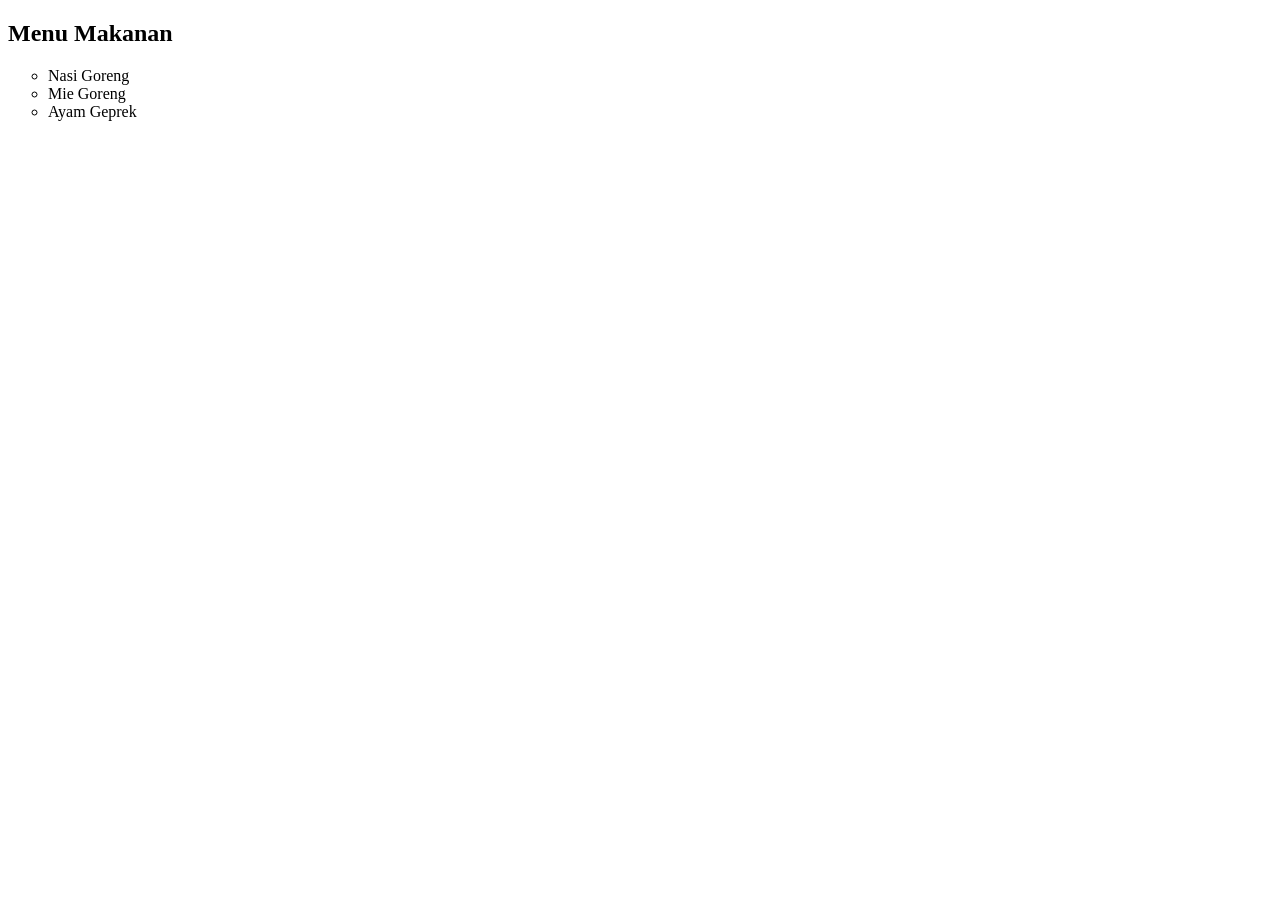
<file: unorderlist.html>
<!DOCTYPE html>
<html>
    <head>
        <title>Unorderlist</title>
        <style>
            ul{
                list-style-type: circle;
            }
        </style>
    </head>
    <body>
        <h2>Menu Makanan</h2>
        <!-- style type ul: disc, circle, square -->
        <ul>
            <li>Nasi Goreng</li>
            <li>Mie Goreng</li>
            <li>Ayam Geprek</li>
        </ul>
    </body>
</html>
</file>
<file: index.css>
*{
    box-sizing: border-box;
}

body{
    margin:0;
}

/* Style Header */
.header{
    background-color: rgb(255, 161, 161);
    padding:20px;
    text-align:center;
    font-size: 50px;
}
/* Style untuk menu /topnav */
.topnav{
    overflow: hidden;
    background-color: antiquewhite;
}
/* style untuk menu/topnax link */
.topnav a{
    float:left;
    display: block;
    color: brown;
    text-align: center;
    padding: 14px 16px;
    text-decoration: none;
}
.topnav a:hover{
    background-color: cornsilk;
    color: brown;
}
.column{
    float: left;
    padding: 10px;
}
.column.side{
    width: 25%;
}
.column.middle{
    width: 50%;
}
.row::after{
    content: "";
    display: table;
    clear: both;
}
.footer{
    background-color: rgb(165, 233, 165);
    text-align: center;
}

table, th, td{
    border: 1px solid;
    border-collapse: collapse;
}
</file>
<file: biodatastyle.css>
body{
    background-image: url(bgggggg.jpg);
    background-size: over;
    background-position: center;
}

/* JUDUL */
h2{background-color: rgb(255, 144, 144);
color:white;
text-align:center;
padding:8px}

h3{background-color: rgb(255, 144, 144);
color:white;
text-align:center;
padding:8px}

h4{background-color: rgb(255, 144, 144);
color:white;
text-align:center;
padding:8px}

h5{background-color: rgb(255, 144, 144);
color:white;
text-align:center;
padding:8px}

h1{background-color: hotpink;
color:aqua;
text-align:center;
padding:8px}


/*BOX BIODATA*/
div.biodata{margin: 30px auto;
width: 70%;
background-color: rgb(255, 253, 105);
color:rgb(255, 0, 157);
padding:30px;
border-radius: 12px;}

/*ISI BIODATA*/
div.content{display:flex;
align-items: center;
justify-content: center;
gap:30px;}

/*FOTO*/
div.foto img{
    width: 200px;
    height: 250px;
    
    border-radius: 15px;
    cursor: pointer;
    display: flex;
    align-items: center;
    justify-content: center;
    border: 3px solid rgb(255, 118, 230);
}


div.foto img:hover{
width: 200px;
height: 250px;
object-fit: cover;
object-position: center;
transition: transform 0.5s ease, opacity 0.5 ease;
border-radius: 12px;
content:url(foto\ kecil\ .jpeg)}




/*GAMBAR*/
img{border-radius: 25px 25px 0px 0px;}

/* BANNER MAKANAN */
p.judul{background-color:hotpink;
text-align: center;
width: 100%;
margin: 30px auto 20px;
padding: 10px;
border-radius: 0;
font-size: 30px;}

div.makanan{
    display: flex;
    justify-content: center;
    gap: 20px;
    text-align: center;

}
    
img{
    padding: 10px;
}
div.steak{
    width: 250px;
    height:280px;
    border-radius: 25px;
    box-shadow: 0 4px 8px 0 rgba(96,56,56,0.9);
    color: rgb(0, 0, 0);
    text-align : center;
    background-color:  rgb(255, 237, 80);
    font-family: 'Lucida Sans', 'Lucida Sans Regular', 'Lucida Grande', 'Lucida Sans Unicode', Geneva, Verdana, sans-serif;
}

div.steak:hover{
    overflow: hidden;
    transition: transform 0.3s ease;
    transform: scale(1.1);
    background-color:hotpink;
}


div.mcflurry{
    width: 250px;
    height: 280px;
    border-radius: 25px;
    box-shadow: 0 4px 8px 0 rgba(96,56,56,0.9);
    color: rgb(0, 0, 0);
    text-align : center;
    background-color:  rgb(255, 237, 80);
    font-family:'Lucida Sans', 'Lucida Sans Regular', 'Lucida Grande', 'Lucida Sans Unicode', Geneva, Verdana, sans-serif;
}
div.mcflurry:hover{
    overflow: hidden;
    transition: transform 0.3s ease;
    transform: scale(1.1);
    background-color: hotpink;
}
div.Pasta{
    width: 250px;
    height: 280px;
    border-radius: 25px;
    box-shadow: 0 4px 8px 0 rgba(96,56,56,0.9);
    color: rgb(0, 0, 0);
    text-align : center;
    background-color:  rgb(255, 237, 80);
    font-family:'Lucida Sans', 'Lucida Sans Regular', 'Lucida Grande', 'Lucida Sans Unicode', Geneva, Verdana, sans-serif;
}
div.Pasta:hover{
    overflow: hidden;
    transition: transform 0.3s ease;
    transform: scale(1.1);
    background-color: hotpink;
}

div.series{
    display: flex;
    justify-content: center;
    gap: 20px;
    text-align: center;

}
    
img{
    padding: 10px;
}
div.Brooklyn99{
    width: 250px;
    height:280px;
    border-radius: 25px;
    box-shadow: 0 4px 8px 0 rgba(96,56,56,0.9);
    color: rgb(0, 0, 0);
    text-align : center;
    background-color:  rgb(255, 237, 80);
    font-family: 'Lucida Sans', 'Lucida Sans Regular', 'Lucida Grande', 'Lucida Sans Unicode', Geneva, Verdana, sans-serif;
}

div.Brooklyn99:hover{
    overflow: hidden;
    transition: transform 0.3s ease;
    background-color: rgb(158, 255, 223);
    transform: scale(1.1);
}


div.ModernFamily{
    width: 250px;
    height: 280px;
    border-radius: 25px;
    box-shadow: 0 4px 8px 0 rgba(96,56,56,0.9);
    color: rgb(0, 0, 0);
    text-align : center;
    background-color:  rgb(255, 237, 80);
    font-family:'Lucida Sans', 'Lucida Sans Regular', 'Lucida Grande', 'Lucida Sans Unicode', Geneva, Verdana, sans-serif;
}
div.ModernFamily:hover{
    overflow: hidden;
    transition: transform 0.3s ease;
    transform: scale(1.1);
     background-color: rgb(158, 255, 223);
}
div.HIMYM{
    width: 250px;
    height: 280px;
    border-radius: 25px;
    box-shadow: 0 4px 8px 0 rgba(96,56,56,0.9);
    color: rgb(0, 0, 0);
    background-color:  rgb(255, 237, 80);
    text-align : center;
    font-family:'Lucida Sans', 'Lucida Sans Regular', 'Lucida Grande', 'Lucida Sans Unicode', Geneva, Verdana, sans-serif;
}
div.HIMYM:hover{
    overflow: hidden;
    transition: transform 0.3s ease;
    transform: scale(1.1);
     background-color: rgb(158, 255, 223);
}

div.Artis{
    display: flex;
    justify-content: center;
    gap: 20px;
    text-align: center;

}
    
img{
    padding: 10px;
}
div.OliviaRodrigo{
    width: 250px;
    height:280px;
    border-radius: 25px;
    box-shadow: 0 4px 8px 0 rgba(96,56,56,0.9);
    color: rgb(0, 0, 0);
    text-align : center;
    background-color: rgb(255, 237, 80);;
    font-family: 'Lucida Sans', 'Lucida Sans Regular', 'Lucida Grande', 'Lucida Sans Unicode', Geneva, Verdana, sans-serif;
}

div.OliviaRodrigo:hover{
    overflow: hidden;
    transition: transform 0.3s ease;
    transform: scale(1.1);
    background-color:  darkseagreen;;
}


div.MichaelJackson{
    width: 250px;
    height: 280px;
    border-radius: 25px;
    box-shadow: 0 4px 8px 0 rgba(96,56,56,0.9);
    color: rgb(0, 0, 0);
    text-align : center;
    background-color: rgb(255, 237, 80);;
    font-family:'Lucida Sans', 'Lucida Sans Regular', 'Lucida Grande', 'Lucida Sans Unicode', Geneva, Verdana, sans-serif;
}
div.MichaelJackson:hover{
    overflow: hidden;
    transition: transform 0.3s ease;
    transform: scale(1.1);
    background-color:  darkseagreen;;
}
div.OliviaDean{
    width: 250px;
    height: 280px;
    border-radius: 25px;
    box-shadow: 0 4px 8px 0 rgba(96,56,56,0.9);
    color: rgb(0, 0, 0);
    text-align : center;
    background-color: rgb(255, 237, 80);;
    font-family:'Lucida Sans', 'Lucida Sans Regular', 'Lucida Grande', 'Lucida Sans Unicode', Geneva, Verdana, sans-serif;
}
div.OliviaDean:hover{
    overflow: hidden;
    transition: transform 0.3s ease;
    transform: scale(1.1);
    background-color:  darkseagreen;;
}

div.Minuman{
    display: flex;
    justify-content: center;
    gap: 20px;
    text-align: center;

}
    
img{
    padding: 10px;
}
div.boba{
    width: 250px;
    height:280px;
    border-radius: 25px;
    box-shadow: 0 4px 8px 0 rgba(96,56,56,0.9);
    color: rgb(0, 0, 0);
    text-align : center;
    background-color: rgb(255, 237, 80);;
    font-family: 'Lucida Sans', 'Lucida Sans Regular', 'Lucida Grande', 'Lucida Sans Unicode', Geneva, Verdana, sans-serif;
}

div.boba:hover{
    overflow: hidden;
    transition: transform 0.3s ease;
    transform: scale(1.1);
    background-color:  rgb(248, 165, 242);;
}


div.matcha{
    width: 250px;
    height: 280px;
    border-radius: 25px;
    box-shadow: 0 4px 8px 0 rgba(96,56,56,0.9);
    color: rgb(0, 0, 0);
    text-align : center;
    background-color: rgb(255, 237, 80);;
    font-family:'Lucida Sans', 'Lucida Sans Regular', 'Lucida Grande', 'Lucida Sans Unicode', Geneva, Verdana, sans-serif;
}
div.matcha:hover{
    overflow: hidden;
    transition: transform 0.3s ease;
    transform: scale(1.1);
    background-color: rgb(248, 165, 242);;
}
div.chocomilk{
    width: 250px;
    height: 280px;
    border-radius: 25px;
    box-shadow: 0 4px 8px 0 rgba(96,56,56,0.9);
    color: rgb(0, 0, 0);
    text-align : center;
    background-color: rgb(255, 237, 80);;
    font-family:'Lucida Sans', 'Lucida Sans Regular', 'Lucida Grande', 'Lucida Sans Unicode', Geneva, Verdana, sans-serif;
}
div.chocomilk:hover{
    overflow: hidden;
    transition: transform 0.3s ease;
    transform: scale(1.1);
    background-color: rgb(248, 165, 242);;
}
</file>
<file: image.css>
body{
    background-color: red;
    background-image: url(bg\ 2.jpg);
    background-size: cover;
    background-position: center;
}

img.ukuran{
    height: 300px;
    width:300px;
}

img.lengkungan{
    border-radius: 20% 0% 0% 20%;
    height: 300px;
    width: 300px;
}

img.border{
    height: 300px;
    width: 330px;
    border:1px solid red;
    border-radius: 5px;
    margin-left: auto;
    margin-right: auto;
}

div.kelompok{
    height:400px;
    width: 400px;
    background-color: chocolate;
    border-radius: 20%;
    text-align: center;
}

div.kelompok img{
    height: 370px;
    width: 380px;
    border-radius: 20%;
}

div.efek{
    height: 400px;
    width: 400px;
    background-color: hotpink;
    border-radius: 20px;
    text-align: center;
}

div.efek img{  
    height: 360px;
    width: 340px;
    border-radius: 20%;
}

div.efek:hover{
    height: 450px;
    width: 450px;
    background-color: lemonchiffon;
    box-shadow: 15px 15px 10px darkblue;
}
</file>
<file: style.css>
body {
  background-image: url('bg disney.jpg');
  background-size: cover;
  background-position: center;
  background-repeat: no-repeat;
  background-attachment: fixed;
  min-height: 100vh;
  margin: 0;
  font-family: 'Poppins', sans-serif;
}
/* Style Header */
.header{
    background-color: rgb(255, 161, 161);
    padding:20px;
    text-align:center;
    font-size: large;
}
/* Style untuk menu /topnav */
.topnav{
    overflow: hidden;
    background-color: antiquewhite;
}
/* style untuk menu/topnax link */
.topnav a{
    float:left;
    display: block;
    color: brown;
    text-align: center;
    padding: 14px 16px;
    text-decoration: none;
}

/* JUDUL  */
h1 {
  background-color: rgb(250, 242, 242);
  color: rgb(225, 117, 117);
  text-align: center;
  padding: 12px;
  display: inline-block;        
  border-radius: 8px;
  cursor: pointer;
  margin-bottom: 15px;          
  transition: all 0.3s ease;
}

h1:hover {
  color: #ff3366;               
  background-color: #ffffff;    
  transform: scale(1.08);       
  box-shadow: 0 4px 15px rgba(0,0,0,0.2); 
}

h2 {
  background-color: rgb(201, 137, 214);
  color: white;
  text-align: center;
  padding: 8px 16px;
  border-radius: 6px;
  display: inline-block;
  margin-top: 0;                
  margin-bottom: 20px;          
}

/* Box Pembatas Utama  */
.Wisata {
  width: 100%;
  max-width: 900px;
  margin: 20px auto;
  border: 2px solid #ddd;
  border-radius: 12px;
  padding: 15px;
  background-color: rgba(255, 255, 255, 0.9); 
  box-sizing: border-box;
}

.Wisata .content {
  display: flex !important;
  gap: 15px;
  overflow-x: auto !important;
  overflow-y: hidden;
  padding-bottom: 10px;
  -webkit-overflow-scrolling: touch;
}

.Wisata .card {
  flex: 0 0 250px !important;
  width: 250px;
  height: 250px;
}

.Wisata .card img {
  width: 100%;
  height: 100%;
  object-fit: cover;
  border-radius: 8px;
  display: block;
  transition: transform 0.3s ease, box-shadow 0.3s ease;
}

.Wisata .card img:hover {
  transform: translateY(-6px);              /* Gambar terangkat sedikit ke atas */
  box-shadow: 0 10px 20px rgba(0, 0, 0, 0.35); /* Efek bayangan lebih tegas */
  cursor: pointer;
}

.Wisata .content::-webkit-scrollbar {
  height: 8px;
}
.Wisata .content::-webkit-scrollbar-track {
  background: #f1f1f1;
  border-radius: 10px;
}
.Wisata .content::-webkit-scrollbar-thumb {
  background: #888; 
  border-radius: 10px;
}

.artikel-box {
  width: 100%;
  max-width: 900px;
  margin: 20px auto 40px auto;
  background-color: rgba(255, 255, 255, 0.92);
  border: 2px solid #ddd;
  border-radius: 12px;
  padding: 25px;
  box-sizing: border-box;
  box-shadow: 0 4px 15px rgba(0,0,0,0.1);
}

.artikel-box h3 {
  text-align: center;
  color: #b33969;
  margin-top: 0;
  margin-bottom: 20px;
}

.artikel-box p {
  text-indent: 45px;           
  text-align: justify;         
  font-size: 14px;
  line-height: 1.7;
  color: #333;
  margin-bottom: 15px;
}

#falling-container {
  position: fixed;
  top: 0;
  left: 0;
  width: 100%;
  height: 100%;
  pointer-events: none;
  overflow: hidden;
  z-index: 9999;
}

/* Elemen gambar Mickey yang jatuh */
.mickey-item {
  position: absolute;
  top: -60px;
  user-select: none;
  animation: fall linear infinite;
}
/* Animasi gerakan jatuh */
@keyframes fall {
  0% {
    transform: translateY(0) rotate(0deg);
    opacity: 1;
  }
  100% {
    transform: translateY(105vh) rotate(360deg);
    opacity: 0.3;
  }
}

/* Menyembunyikan pemutar audio agar bersih */
audio {
    display: none;
}
</file>
<file: list.css>
body{
    margin:0;
}
/* Style Header */
.header{
    background-color: rgb(255, 254, 254);
    padding:20px;
    text-align:center;
    font-size: 50px;
}
/* Style untuk menu /topnav */
.topnav{
    overflow: hidden;
    background-color: antiquewhite;
}
/* style untuk menu/topnax link */
.topnav a{
    float:left;
    display: block;
    color: brown;
    text-align: center;
    padding: 14px 16px;
    text-decoration: none;
}
.topnav a:hover{
    background-color: cornsilk;
    color: brown;
}
/* Konten Utama */
.main-content {
    padding: 20px;
}

/* --- Styling Kotak  --- */
.box-section {
    background-color: #E9967A;
    border: 2px solid #ffffff;
    padding: 15px;
    margin-bottom: 20px;
}

.box-section h3 {
    margin-top: 0;
    margin-bottom: 10px;
    font-size: 15px;
    font-weight: bold;
}

/* --- LIST BUAH-BUAHAN --- */
.list-buah {
    list-style-type: upper-roman; /* Angka Romawi I, II, III... */
    border: 8px solid #8A2BE2;   /* Border ungu tebal */
    padding: 10px 10px 10px 40px;
    margin: 0;
}

.list-buah li {
    background-color: #ADFF2F; /* Hijau muda */
    border: 1px solid #7F00FF;
    padding: 6px 10px;
    margin-bottom: 4px;
    font-weight: bold;
    font-size: 13px;
}

.list-buah li.highlight {
    background-color: #D2691E; /* Warna cokelat / oranye */
}

/* --- BAGIAN 2: LOREM IPSUM --- */
.list-lorem {
    list-style-type: square;    /* Bullet bentuk kotak */
    border: 5px solid #5F9EA0;   /* Border hijau toska */
    padding: 10px 10px 10px 30px;
    margin: 0;
}

.list-lorem li {
    background-color: #FFC0CB; /* Warna pink muda */
    border: 1px solid #778899;
    padding: 6px 10px;
    margin-bottom: 5px;
    font-size: 12px;
}

/* --- MACAM-MACAM ICON --- */
.list-icon {
    list-style-type: square;    /* Bullet bentuk kotak */
    border: 5px solid #5F9EA0;   /* Border hijau toska */
    padding: 10px 10px 10px 30px;
    margin: 0;
}

.list-icon li {
    background-color: #FFFF00; /* Warna kuning */
    border: 1px solid #3CB371;
    padding: 6px 10px;
    margin-bottom: 5px;
    font-size: 13px;
    font-weight: bold;
}

.list-icon i {
    margin-right: 6px;
}

/* Footer */
.footer {
    background-color: #333;
    color: white;
    text-align: center;
    padding: 10px;
    position: relative;
    bottom: 0;
    width: 100%;
}
</file>
<file: sts_92_22.css>
body {
  background-image: url('bg disney.jpg');
  background-size: cover;
  background-position: center;
  background-repeat: no-repeat;
  background-attachment: fixed;
  min-height: 100vh;
  margin: 0;
  font-family: 'Poppins', sans-serif;
}



/* JUDUL  */
h1 {
  background-color: rgb(250, 242, 242);
  color: rgb(225, 117, 117);
  text-align: center;
  padding: 12px;
  display: inline-block;        
  border-radius: 8px;
  cursor: pointer;
  margin-bottom: 15px;          
  transition: all 0.3s ease;
}

h1:hover {
  color: #ff3366;               
  background-color: #ffffff;    
  transform: scale(1.08);       
  box-shadow: 0 4px 15px rgba(0,0,0,0.2); 
}

h2 {
  background-color: rgb(201, 137, 214);
  color: white;
  text-align: center;
  padding: 8px 16px;
  border-radius: 6px;
  display: inline-block;
  margin-top: 0;                
  margin-bottom: 20px;          
}



/* Box Pembatas Utama  */
.Wisata {
  width: 100%;
  max-width: 900px;
  margin: 20px auto;
  border: 2px solid #ddd;
  border-radius: 12px;
  padding: 15px;
  background-color: rgba(255, 255, 255, 0.9); 
  box-sizing: border-box;
}

.Wisata .content {
  display: flex !important;
  gap: 15px;
  overflow-x: auto !important;
  overflow-y: hidden;
  padding-bottom: 10px;
  -webkit-overflow-scrolling: touch;
}

.Wisata .card {
  flex: 0 0 250px !important;
  width: 250px;
  height: 250px;
}

.Wisata .card img {
  width: 100%;
  height: 100%;
  object-fit: cover;
  border-radius: 8px;
  display: block;
  transition: transform 0.3s ease, box-shadow 0.3s ease;
}

.Wisata .card img:hover {
  transform: translateY(-6px);              
  box-shadow: 0 10px 20px rgba(0, 0, 0, 0.35); 
  cursor: pointer;
}

.Wisata .content::-webkit-scrollbar {
  height: 8px;
}
.Wisata .content::-webkit-scrollbar-track {
  background: #f1f1f1;
  border-radius: 10px;
}
.Wisata .content::-webkit-scrollbar-thumb {
  background: #888; 
  border-radius: 10px;
}

.artikel-box {
  width: 100%;
  max-width: 900px;
  margin: 20px auto 40px auto;
  background-color: rgba(255, 255, 255, 0.92);
  border: 2px solid #ddd;
  border-radius: 12px;
  padding: 25px;
  box-sizing: border-box;
  box-shadow: 0 4px 15px rgba(0,0,0,0.1);
}

.artikel-box h3 {
  text-align: center;
  color: #b33969;
  margin-top: 0;
  margin-bottom: 20px;
}


.artikel-box p {
  text-indent: 45px;         
  text-align: justify;        
  font-size: 14px;
  line-height: 1.7;
  color: #333;
  margin-bottom: 15px;
}


#falling-container {
  position: fixed;
  top: 0;
  left: 0;
  width: 100%;
  height: 100%;
  pointer-events: none;
  overflow: hidden;
  z-index: 9999;
}


.mickey-item {
  position: absolute;
  top: -60px;
  user-select: none;
  animation: fall linear infinite;
}


@keyframes fall {
  0% {
    transform: translateY(0) rotate(0deg);
    opacity: 1;
  }
  100% {
    transform: translateY(105vh) rotate(360deg);
    opacity: 0.3;
  }
}


audio {
    display: none;
}
</file>
<file: table.css>
table, th, td{
    border: 1px solid;
    padding: 10px;
}
table{
    width: 100%;
    border-collapse: collapse;
}
th{
    height: 40px;
}
td{
    text-align: center;
}
tr:hover{
    background-color: bisque;
}
tr{
    background-color: pink;
}
tr:nth-child(even){
    background-color: khaki;
}
</file>
<file: table_gabung.css>
table, th, td{
    border: 1px solid;
    border-collapse: collapse;
    background-color: antiquewhite;
}

table{
    width: 100%;
}
th{
    height: 30px;
    background-color: beige;
}
td{
    text-align: center;
    padding: 5px;
}
tr:nth-child(even){
    background-color: honeydew;
}
tr:hover{
    background-color: bisque;
}
</file>
<file: tablemerge.css>
table, th, td{
    border: 1px solid;
    border-collapse: collapse;
}
</file>
